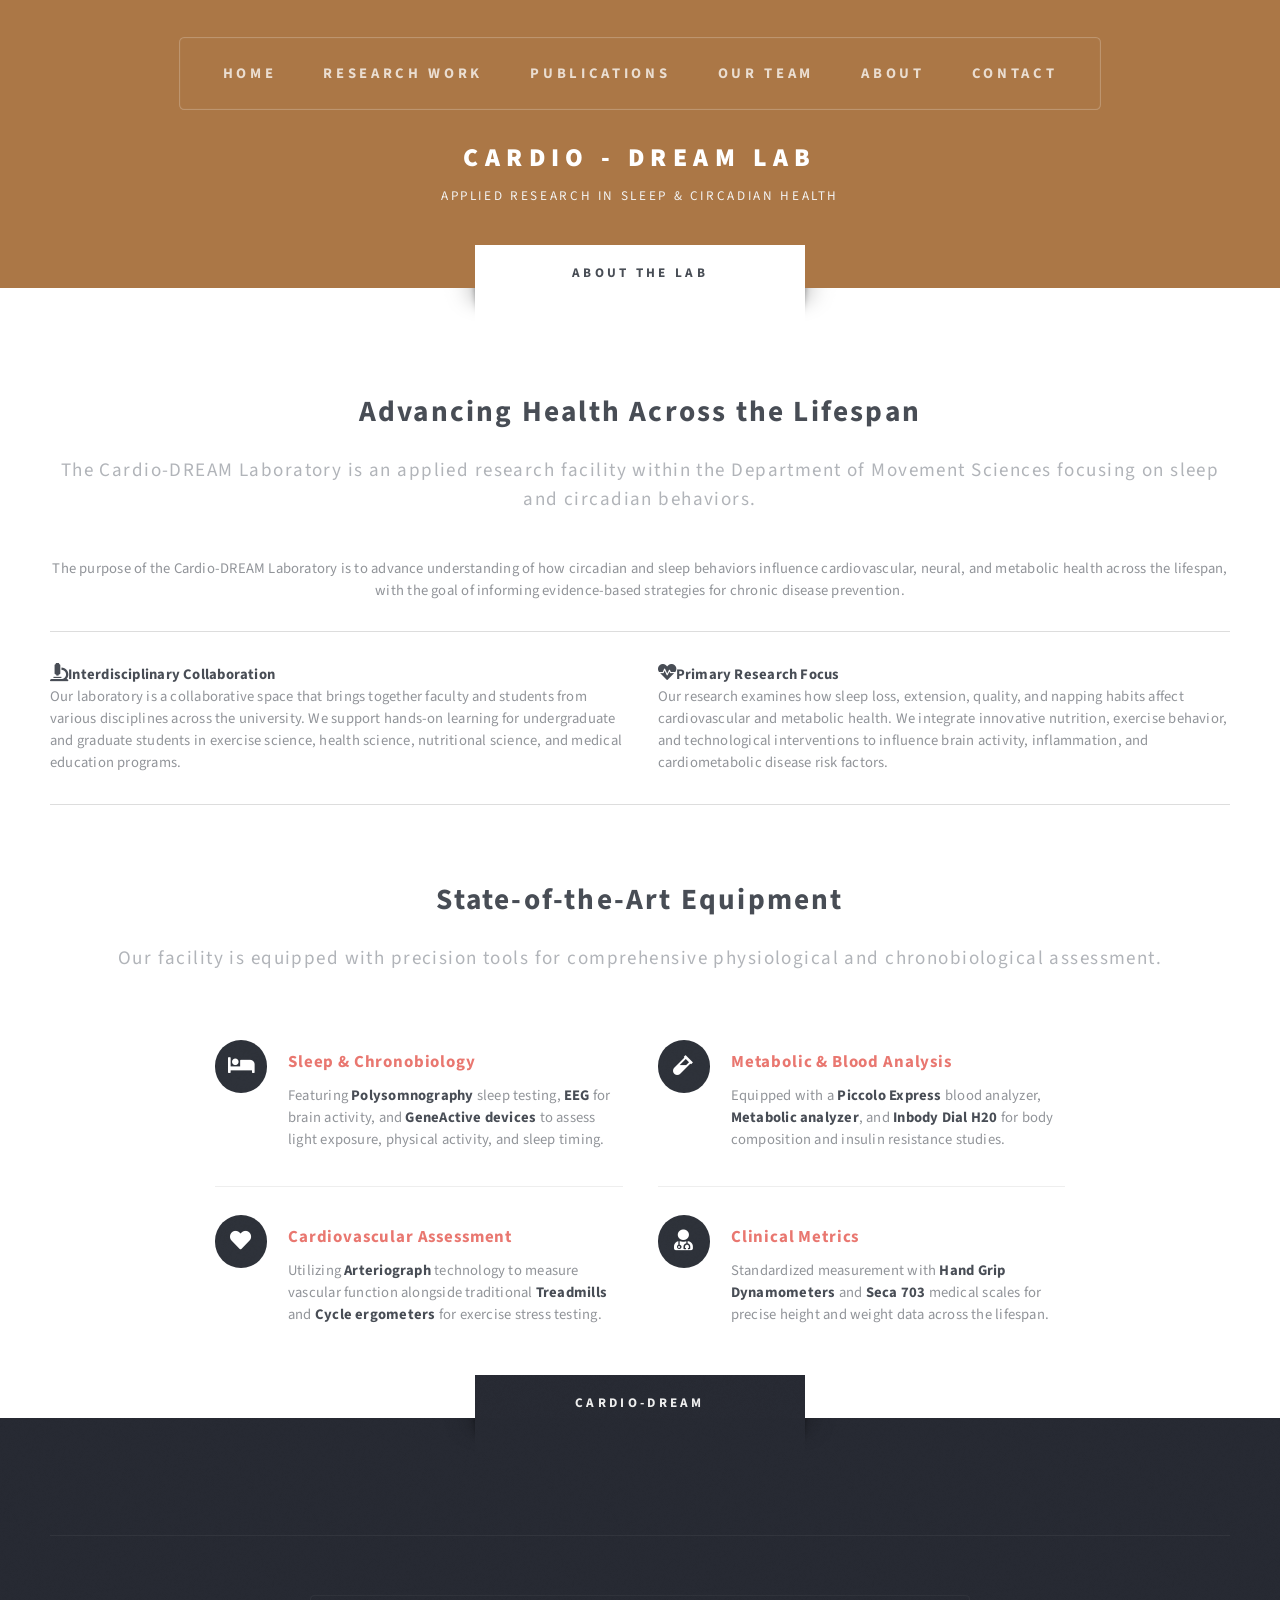
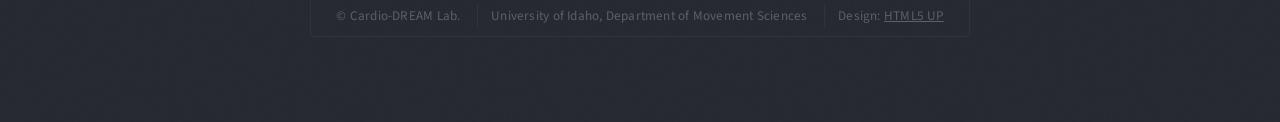
<file: about.html>
<!DOCTYPE HTML>
<html>
	<head>
		<title>Cardio - Dream Lab</title>
		<meta charset="utf-8" />
		<meta name="viewport" content="width=device-width, initial-scale=1, user-scalable=no" />
		<link rel="stylesheet" href="assets/css/main.css" />
	</head>
	<body class="about is-preload">
		<div id="page-wrapper">

			<!-- Header -->
	
				<section class="wrapper" style= "background: #ab7746;">
				    <!-- Logo/Title Section: Simplified for About Page -->
				    <div id="logo" style="padding-top: 5em;">
				        <h1><a href="index.html">Cardio - DREAM Lab</a></h1>
				        <p>Applied Research in Sleep & Circadian Health</p>
				    </div>



					<!-- Logo -->
					<!--	<div id="logo">
						<div class="row">
								<div class= "col-12 col-12-small">
								
									<img src="images/CardioDreamLogo.png" alt="" ;height="150px"; width="150px";  />
							</div>
						</div>
						

							<div class="col-8 col-12-medium">
								<h1> <a href="index.html">Cardio - Dream Lab</a></h1>
								<p>(Cardiovascular research in the Dynamics of Rest, Environment,
	Insomnia, Apnea, and Metabolism)</p>
							</div>
					
														
							
						</div> -->

					<!-- Nav -->

						<nav id="nav">
					
								

							<ul>
								<li ><a href="index.html">Home</a></li>
									<li><a href="#work">Research Work</a></li>
									<li><a href="#portfolio">Publications</a></li>
									<li><a href="team.html">Our Team</a></li>
							        <li class="current"><a href="about.html">About</a></li>
									<li><a href="contact.html">Contact</a></li>
											
							</ul>
							
						</nav>

				</section>

			<!-- Intro -->
			<!--	<section id="intro" class="wrapper style1">
					<div class="title">Intro</div>
					<div class="container">
						<p class="style1">So in case you were wondering what this is all about ...</p>
						<p class="style2">
							The Cardio-DREAM Laboratory is an applied research facility within the Department
of Movement Sciences that focuses on the impact of sleep and circadian behaviors on
cardiovascular and metabolic health across the lifespan.
						
					<!--	<ul class="actions">
							<li><a href="#" class="button style3 large">More</a></li>
						</ul> 
					</div>
				</section> -->

			<!-- Main -->
<!-- Main -->
<section id="main" class="wrapper style2">
    <div class="title">About the Lab</div>
    <div class="container">

        <!-- Intro Text -->
        <div class="row aln-center">
            <div class="col-12">
                <section class="section">
                    <header class="style1">
                        <h2>Advancing Health Across the Lifespan</h2>
                        <p>The Cardio-DREAM Laboratory is an applied research facility within the Department of Movement Sciences focusing on sleep and circadian behaviors.</p>
                    </header>
                    <p class="style3" style="text-align: center;">
                        The purpose of the Cardio-DREAM Laboratory is to advance understanding of how circadian and sleep behaviors influence cardiovascular, neural, and metabolic health across the lifespan, with the goal of informing evidence-based strategies for chronic disease prevention.
                    </p>
                </section>
            </div>
        </div>

        <hr />

        <!-- Research Details -->
        <div class="row aln-center">
            <div class="col-6 col-12-medium">
                <section>
                    <h3 class="icon solid fa-microscope">Interdisciplinary Collaboration</h3>
                    <p>Our laboratory is a collaborative space that brings together faculty and students from various disciplines across the university. We support hands-on learning for undergraduate and graduate students in exercise science, health science, nutritional science, and medical education programs.</p>
                </section>
            </div>
            <div class="col-6 col-12-medium">
                <section>
                    <h3 class="icon solid fa-heartbeat">Primary Research Focus</h3>
                    <p>Our research examines how sleep loss, extension, quality, and napping habits affect cardiovascular and metabolic health. We integrate innovative nutrition, exercise behavior, and technological interventions to influence brain activity, inflammation, and cardiometabolic disease risk factors.</p>
                </section>
            </div>
        </div>

        <hr />

        <!-- Features/Equipment List -->
        <section id="features">
            <header class="style1">
                <h2>State-of-the-Art Equipment</h2>
                <p>Our facility is equipped with precision tools for comprehensive physiological and chronobiological assessment.</p>
            </header>
            <div class="feature-list">
                <div class="row">
                    <div class="col-6 col-12-medium">
                        <section>
                            <h3 class="icon solid fa-bed">Sleep & Chronobiology</h3>
                            <p>Featuring <strong>Polysomnography</strong> sleep testing, <strong>EEG</strong> for brain activity, and <strong>GeneActive devices</strong> to assess light exposure, physical activity, and sleep timing.</p>
                        </section>
                    </div>
                    <div class="col-6 col-12-medium">
                        <section>
                            <h3 class="icon solid fa-vial">Metabolic & Blood Analysis</h3>
                            <p>Equipped with a <strong>Piccolo Express</strong> blood analyzer, <strong>Metabolic analyzer</strong>, and <strong>Inbody Dial H20</strong> for body composition and insulin resistance studies.</p>
                        </section>
                    </div>
                    <div class="col-6 col-12-medium">
                        <section>
                            <h3 class="icon solid fa-heart">Cardiovascular Assessment</h3>
                            <p>Utilizing <strong>Arteriograph</strong> technology to measure vascular function alongside traditional <strong>Treadmills</strong> and <strong>Cycle ergometers</strong> for exercise stress testing.</p>
                        </section>
                    </div>
                    <div class="col-6 col-12-medium">
                        <section>
                            <h3 class="icon solid fa-user-md">Clinical Metrics</h3>
                            <p>Standardized measurement with <strong>Hand Grip Dynamometers</strong> and <strong>Seca 703</strong> medical scales for precise height and weight data across the lifespan.</p>
                        </section>
                    </div>
                </div>
            </div>
        </section>

    </div>
</section>

<!-- Footer -->
				<section id="footer" class="wrapper">
					<div class="title">Cardio-DREAM</div>
					<div class="container">
						<div id="copyright">
							<ul>
								<li>&copy; Cardio-DREAM Lab.</li>
								<li>University of Idaho, Department of Movement Sciences</li>
								<li>Design: <a href="http://html5up.net">HTML5 UP</a></li>
							</ul>
						</div>
					</div>
				</section>

		</div>

		<!-- Scripts -->
			<script src="assets/js/jquery.min.js"></script>
			<script src="assets/js/jquery.dropotron.min.js"></script>
			<script src="assets/js/browser.min.js"></script>
			<script src="assets/js/breakpoints.min.js"></script>
			<script src="assets/js/util.js"></script>
			<script src="assets/js/main.js"></script>

	</body>
</html>
</file>
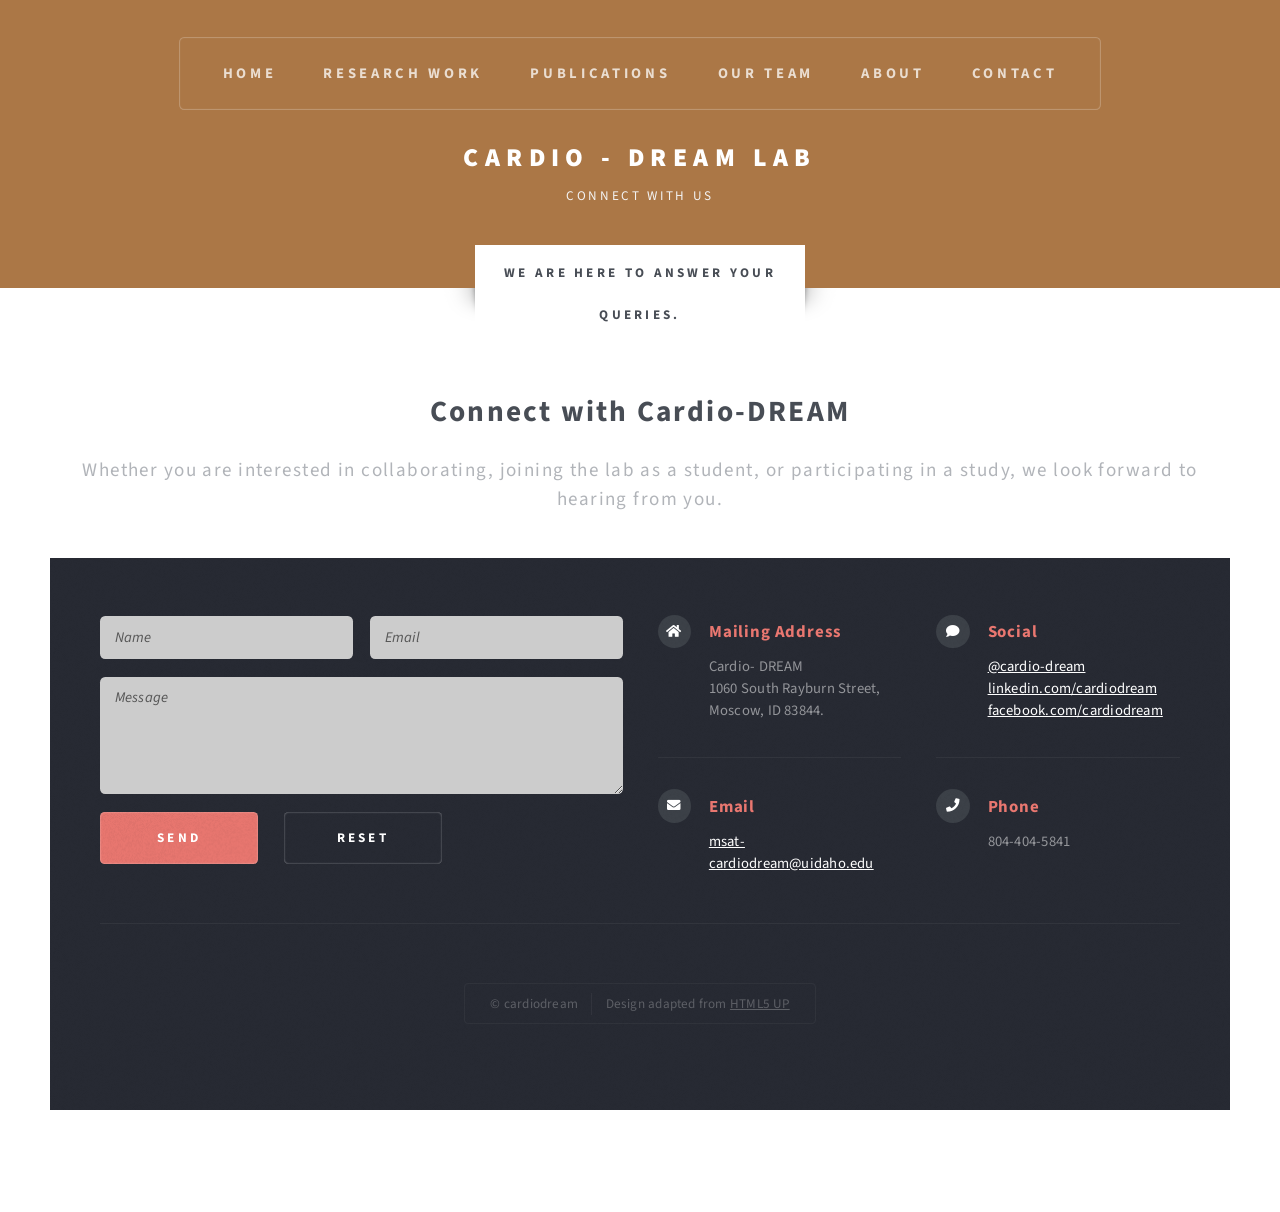
<file: contact.html>
<!DOCTYPE HTML>
<html>
	<head>
		<title>Cardio - Dream Lab</title>
		<meta charset="utf-8" />
		<meta name="viewport" content="width=device-width, initial-scale=1, user-scalable=no" />
		<link rel="stylesheet" href="assets/css/main.css" />
	</head>
	<body class="about is-preload">
		<div id="page-wrapper">

			<!-- Header -->
	
				<!-- Header -->
<section class="wrapper" style= "background: #ab7746;">
				    <!-- Logo/Title Section: Simplified for About Page -->
				    <div id="logo" style="padding-top: 5em;">
        <h1><a href="index.html">Cardio - DREAM Lab</a></h1>
        <p>Connect with us</p>
    </div>

    <!-- Nav -->
    <nav id="nav">
        <ul>
            <li><a href="index.html">Home</a></li>
            <li><a href="index.html#work">Research Work</a></li>
            <li><a href="index.html#portfolio">Publications</a></li>
            <li ><a href="team.html">Our Team</a></li>
            <li><a href="about.html">About</a></li>
            <li class="current"><a href="contact.html">Contact</a></li>
        </ul>
    </nav>
</section>

<!-- Main -->
<section id="main" class="wrapper style2">
    <div class="title">We are here to answer your queries.</div>
    <div class="container">

        <!-- Intro text for the team -->
       
           <header class="style1">
            <h2>Connect with Cardio-DREAM</h2>
            <p>Whether you are interested in collaborating, joining the lab as a student, or participating in a study, we look forward to hearing from you.</p>
        </header>
        

        <!-- Team Grid -->
    
			<!-- Footer -->
				<section id="footer" class="wrapper">
				
					<div class="container">
						
						<div class="row">
							<div class="col-6 col-12-medium">

								<!-- Contact Form -->
									<section>
										<form method="post" action="#">
											<div class="row gtr-50">
												<div class="col-6 col-12-small">
													<input type="text" name="name" id="contact-name" placeholder="Name" />
												</div>
												<div class="col-6 col-12-small">
													<input type="text" name="email" id="contact-email" placeholder="Email" />
												</div>
												<div class="col-12">
													<textarea name="message" id="contact-message" placeholder="Message" rows="4"></textarea>
												</div>
												<div class="col-12">
													<ul class="actions">
														<li><input type="submit" class="style1" value="Send" /></li>
														<li><input type="reset" class="style2" value="Reset" /></li>
													</ul>
												</div>
											</div>
										</form>
									</section>

							</div>
							<div class="col-6 col-12-medium">

								<!-- Contact -->
									<section class="feature-list small">
										<div class="row">
											<div class="col-6 col-12-small">
												<section>
													<h3 class="icon solid fa-home">Mailing Address</h3>
													<p>
														Cardio- DREAM<br />
														1060 South Rayburn Street, <br />
														Moscow, ID 83844.
													</p>
												</section>
											</div>
											<div class="col-6 col-12-small">
												<section>
													<h3 class="icon solid fa-comment">Social</h3>
													<p>
														<a href="#">@cardio-dream</a><br />
														<a href="#">linkedin.com/cardiodream</a><br />
														<a href="#">facebook.com/cardiodream</a>
													</p>
												</section>
											</div>
											<div class="col-6 col-12-small">
												<section>
													<h3 class="icon solid fa-envelope">Email</h3>
													<p>
														<a href="#">msat-cardiodream@uidaho.edu</a>
													</p>
												</section>
											</div>
											<div class="col-6 col-12-small">
												<section>
													<h3 class="icon solid fa-phone">Phone</h3>
													<p>
														804-404-5841
													</p>
												</section>
											</div>
										</div>
									</section>

							</div>
						</div>
						<div id="copyright">
							<ul>
								<li>&copy; cardiodream</li><li>Design adapted from <a href="http://html5up.net">HTML5 UP</a></li>
							</ul>
						</div>
					</div>
				</section>

		</div>

		<!-- Scripts -->
			<script src="assets/js/jquery.min.js"></script>
			<script src="assets/js/jquery.dropotron.min.js"></script>
			<script src="assets/js/browser.min.js"></script>
			<script src="assets/js/breakpoints.min.js"></script>
			<script src="assets/js/util.js"></script>
			<script src="assets/js/main.js"></script>

	</body>
</html>
</file>
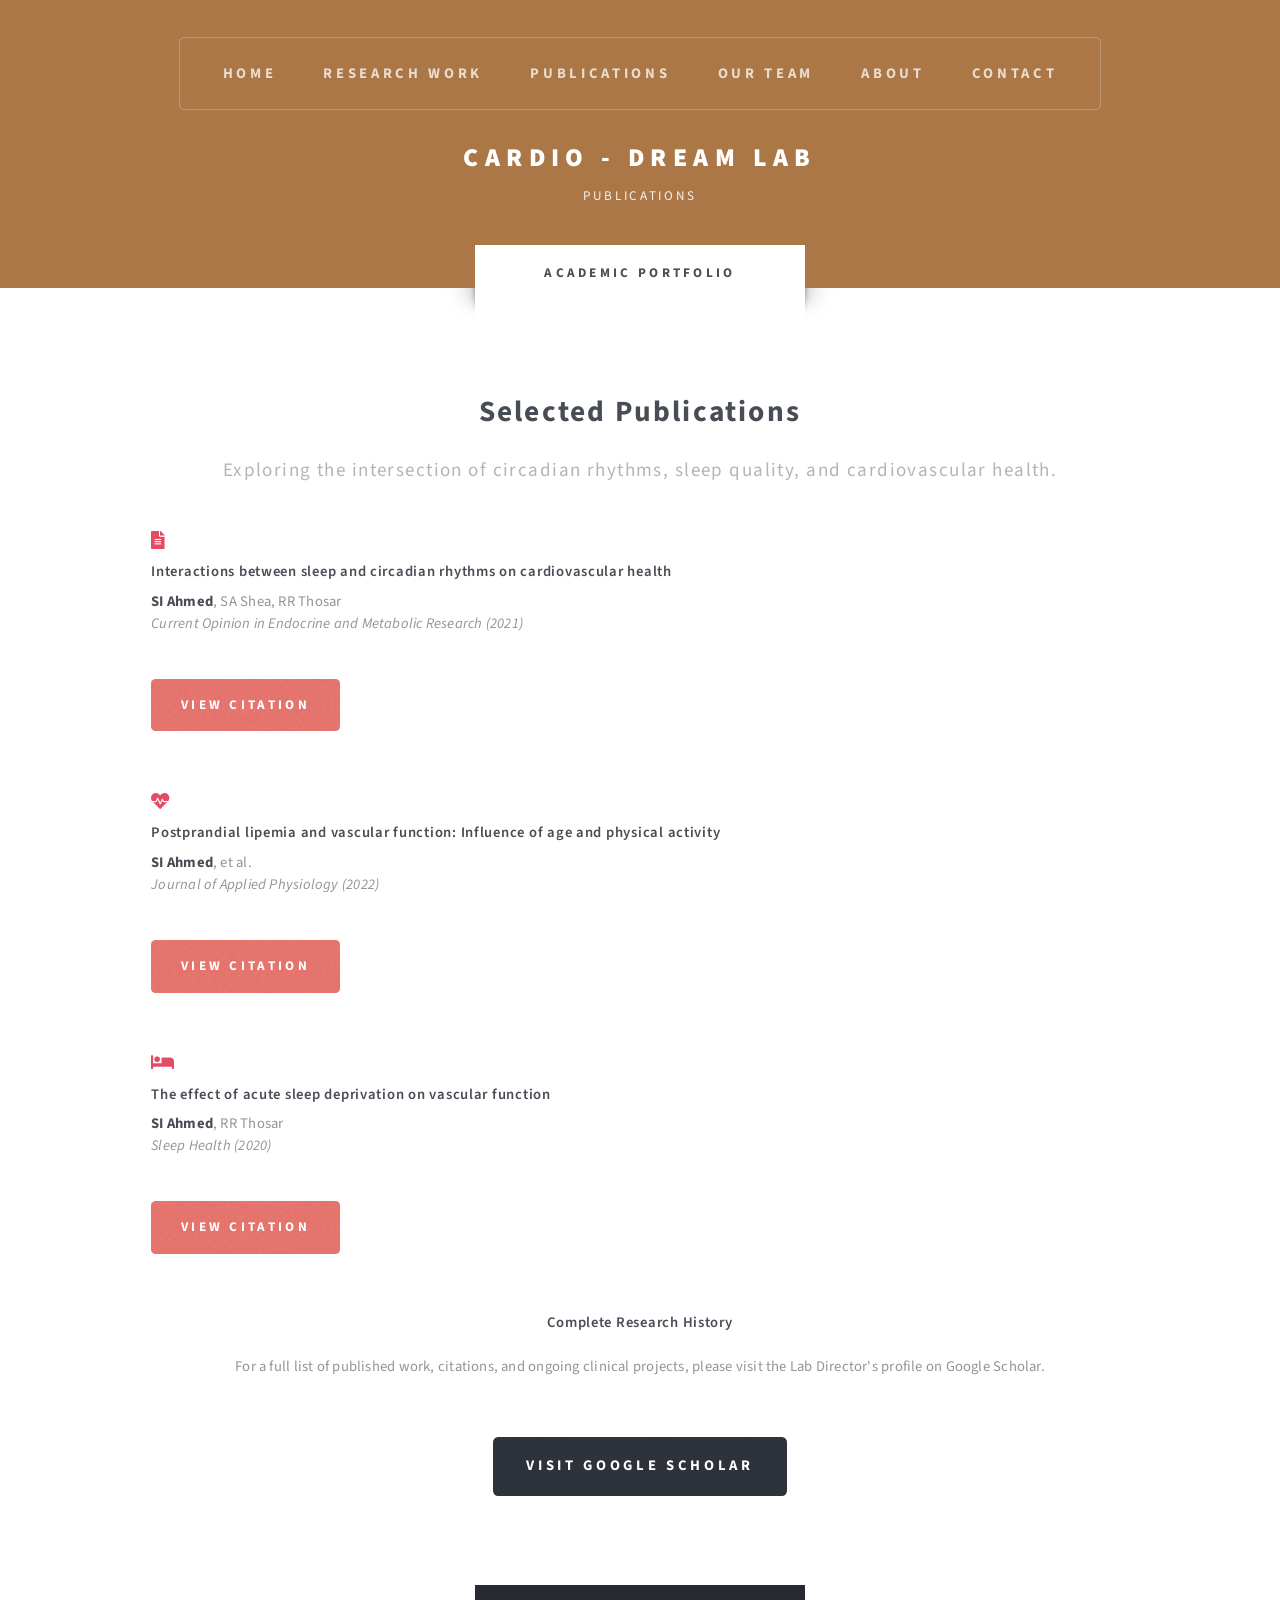
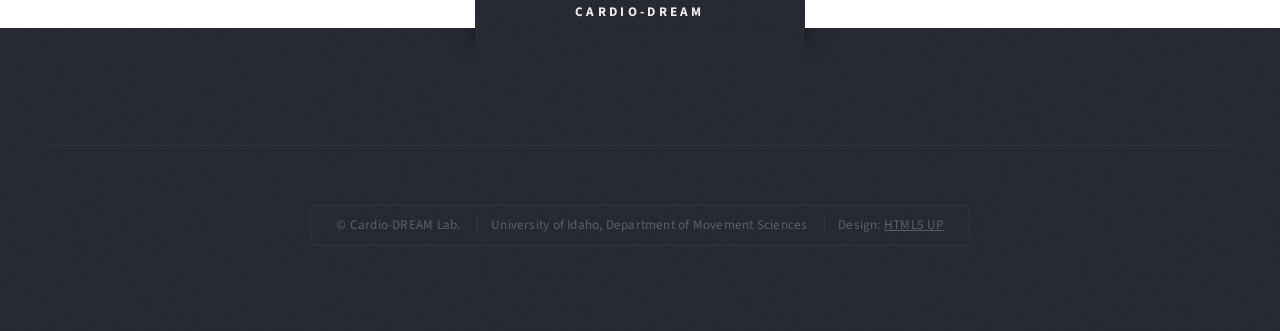
<file: publication.html>
<!DOCTYPE HTML>
<html>
	<head>
		<title>Cardio - Dream Lab</title>
		<meta charset="utf-8" />
		<meta name="viewport" content="width=device-width, initial-scale=1, user-scalable=no" />
		<link rel="stylesheet" href="assets/css/main.css" />
	</head>
	<body class="about is-preload">
		<div id="page-wrapper">

			<!-- Header -->
	
				<!-- Header -->
<section class="wrapper" style= "background: #ab7746;">
				    <!-- Logo/Title Section: Simplified for About Page -->
				    <div id="logo" style="padding-top: 5em;">
        <h1><a href="index.html">Cardio - DREAM Lab</a></h1>
        <p>Publications</p>
    </div>

					<!-- Nav -->
						<nav id="nav">
							<ul>
								<li><a href="index.html">Home</a></li>
								<li><a href="research.html">Research Work</a></li>
								<li class="current"><a href="publications.html">Publications</a></li>
								<li><a href="team.html">Our Team</a></li>
								<li><a href="about.html">About</a></li>
								<li><a href="contact.html">Contact</a></li>
							</ul>
						</nav>

				</section>

			<!-- Main -->
				<section id="main" class="wrapper style2">
					<div class="title">Academic Portfolio</div>
					<div class="container">

						<!-- Intro Section -->
						<header class="style1">
							<h2>Selected Publications</h2>
							<p>Exploring the intersection of circadian rhythms, sleep quality, and cardiovascular health.</p>
						</header>

						<!-- Publication List -->
						<div class="row aln-center">
							<div class="col-10 col-12-medium">

								<!-- Publication 1 -->
								<article class="box post pub-box">
									<h3 class="icon solid fa-file-alt icon-medium" style="color: #e44c65;"></h3>
									<h3>Interactions between sleep and circadian rhythms on cardiovascular health</h3>
									<p><strong>SI Ahmed</strong>, SA Shea, RR Thosar<br />
									<em>Current Opinion in Endocrine and Metabolic Research (2021)</em></p>
									<ul class="actions">
										<li><a href="https://scholar.google.com/citations?view_op=view_citation&hl=en&user=3oGCwCoAAAAJ&citation_for_view=3oGCwCoAAAAJ:9yKSN-GCB0IC" target="_blank" class="button style1 small">View Citation</a></li>
									</ul>
								</article>

								<!-- Publication 2 -->
								<article class="box post pub-box">
									<h3 class="icon solid fa-heartbeat icon-medium" style="color: #e44c65;"></h3>
									<h3>Postprandial lipemia and vascular function: Influence of age and physical activity</h3>
									<p><strong>SI Ahmed</strong>, et al.<br />
									<em>Journal of Applied Physiology (2022)</em></p>
									<ul class="actions">
										<li><a href="https://scholar.google.com/citations?view_op=view_citation&hl=en&user=3oGCwCoAAAAJ&citation_for_view=3oGCwCoAAAAJ:u-x6o8ySG0sC" target="_blank" class="button style1 small">View Citation</a></li>
									</ul>
								</article>

								<!-- Publication 3 -->
								<article class="box post pub-box">
									<h3 class="icon solid fa-bed icon-medium" style="color: #e44c65;"></h3>
									<h3>The effect of acute sleep deprivation on vascular function</h3>
									<p><strong>SI Ahmed</strong>, RR Thosar<br />
									<em>Sleep Health (2020)</em></p>
									<ul class="actions">
										<li><a href="https://scholar.google.com/citations?user=3oGCwCoAAAAJ&hl=en" target="_blank" class="button style1 small">View Citation</a></li>
									</ul>
								</article>

								<!-- Call to Action / Scholar Link -->
								<section class="box style3" style="text-align: center; margin-top: 2em; border-radius: 10px;">
									<header>
										<h3>Complete Research History</h3>
									</header>
									<p>For a full list of published work, citations, and ongoing clinical projects, please visit the Lab Director's profile on Google Scholar.</p>
									<ul class="actions special">
										<li><a href="https://scholar.google.com/citations?user=3oGCwCoAAAAJ&hl=en" target="_blank" class="button style3 large">Visit Google Scholar</a></li>
									</ul>
								</section>

							</div>
						</div>
					</div>
				</section>

			<!-- Footer -->
				<section id="footer" class="wrapper">
					<div class="title">Cardio-DREAM</div>
					<div class="container">
						<div id="copyright">
							<ul>
								<li>&copy; Cardio-DREAM Lab.</li>
								<li>University of Idaho, Department of Movement Sciences</li>
								<li>Design: <a href="http://html5up.net">HTML5 UP</a></li>
							</ul>
						</div>
					</div>
				</section>

		</div>

		<!-- Scripts -->
			<script src="assets/js/jquery.min.js"></script>
			<script src="assets/js/jquery.dropotron.min.js"></script>
			<script src="assets/js/browser.min.js"></script>
			<script src="assets/js/breakpoints.min.js"></script>
			<script src="assets/js/util.js"></script>
			<script src="assets/js/main.js"></script>

	</body>
</html>
</file>
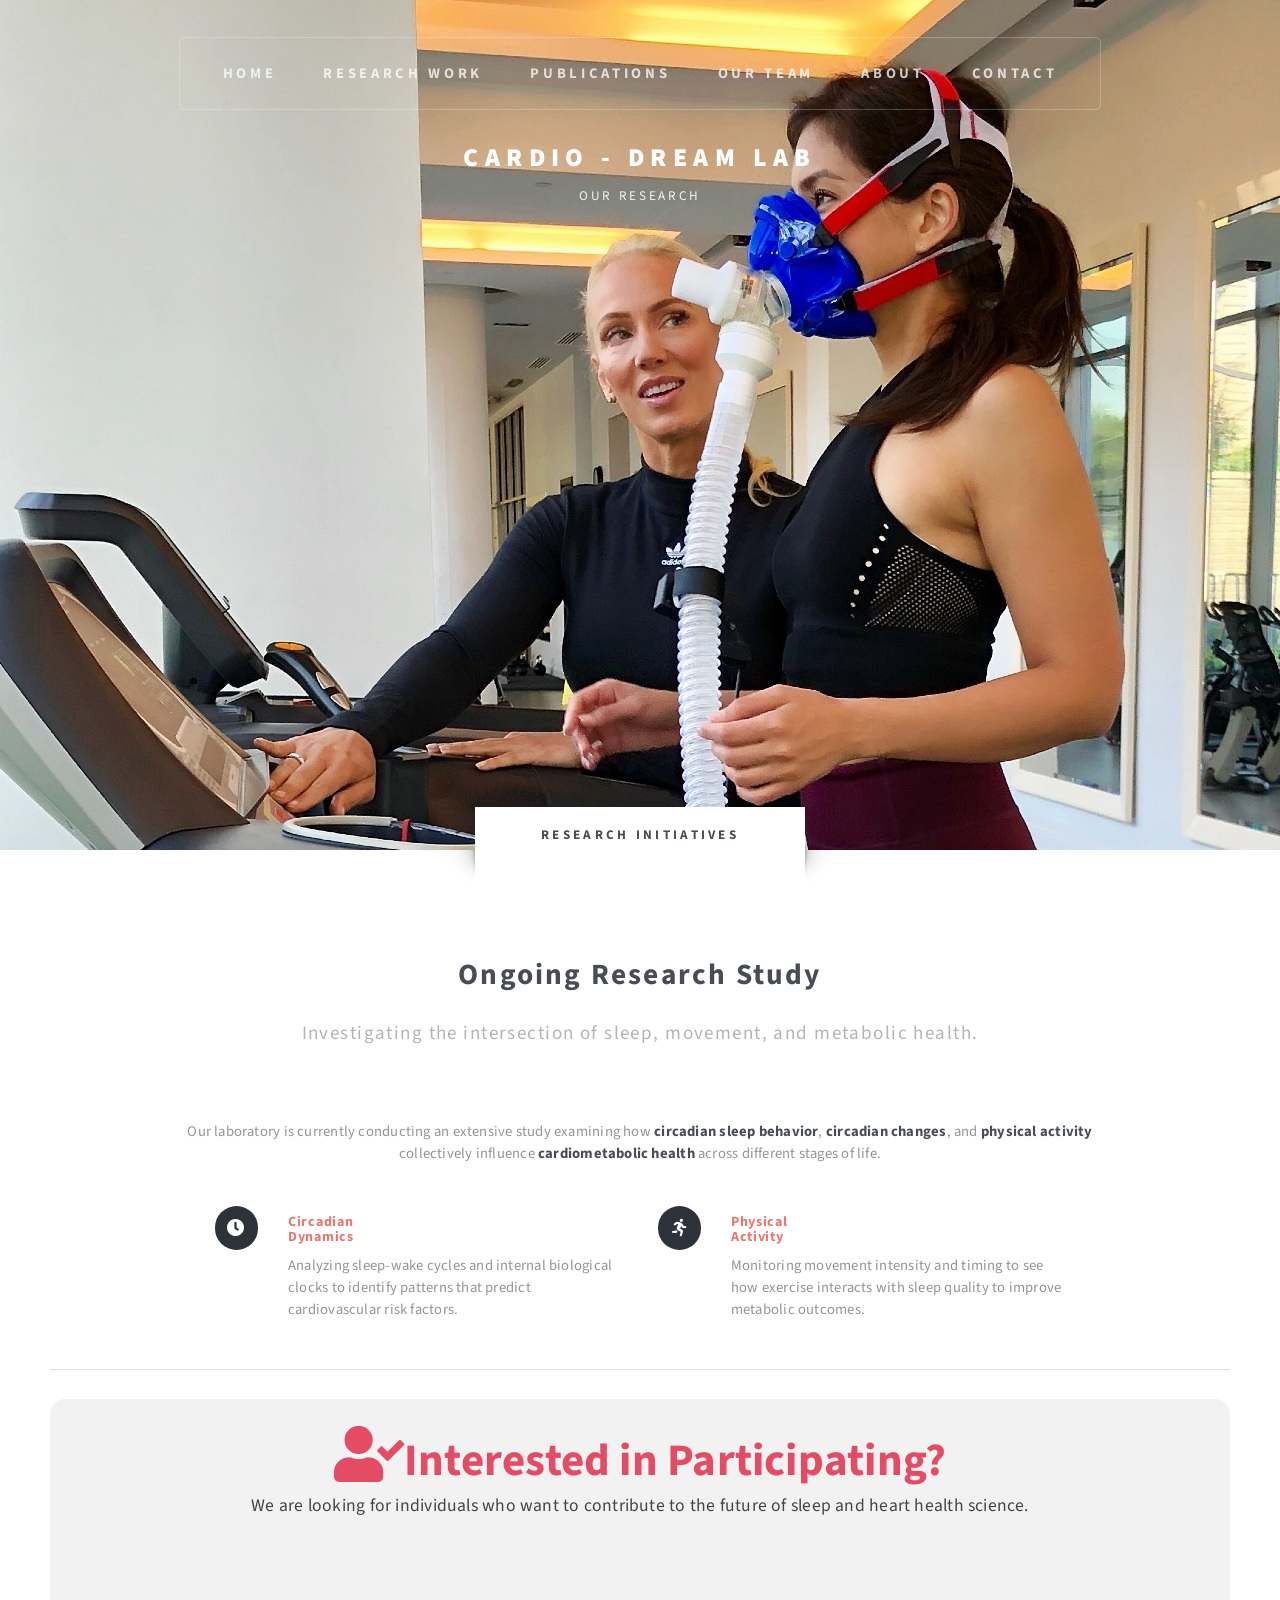
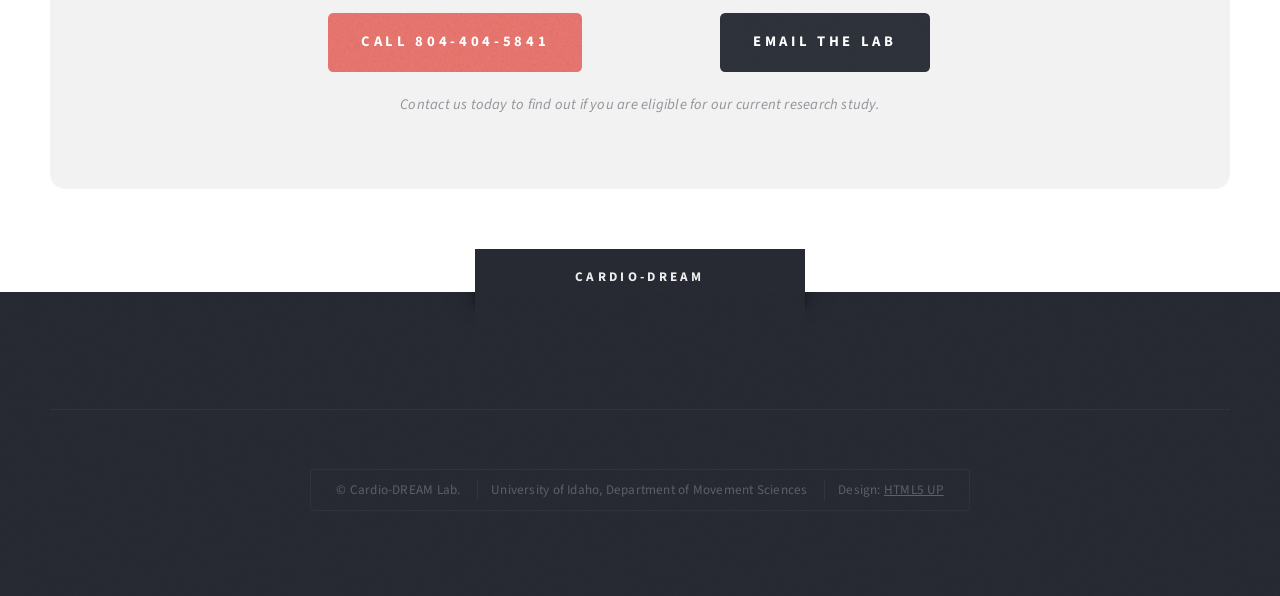
<file: research.html>
<!DOCTYPE HTML>
<html>
	<head>
		<title>Cardio - Dream Lab</title>
		<meta charset="utf-8" />
		<meta name="viewport" content="width=device-width, initial-scale=1, user-scalable=no" />
		<link rel="stylesheet" href="assets/css/main.css" />
	</head>
	<body class="about is-preload">
		<div id="page-wrapper">

			<!-- Header -->
	
				<!-- Header -->
<section class="wrapper" style="background-image: url('images/07.jpg'); height: 850px;">
				    <!-- Logo/Title Section: Simplified for About Page -->
				    <div id="logo" style="padding-top: 5em;">
        <h1><a href="index.html">Cardio - DREAM Lab</a></h1>
        <p>Our Research</p>
    </div>


    <!-- Nav -->
    <nav id="nav">
        <ul>
            <li><a href="index.html">Home</a></li>
            <li class="current"><a href="research.html">Research Work</a></li>
            <li><a href="publication.html">Publications</a></li>
            <li><a href="team.html">Our Team</a></li>
            <li><a href="about.html">About</a></li>
            <li><a href="contact.html">Contact</a></li>
        </ul>
    </nav>
</section>

<!-- Main -->
<section id="main" class="wrapper style2">
    <div class="title">Research Initiatives</div>
    <div class="container">

        <!-- Ongoing Study Section -->
        <section id="features">
            <header class="style1">
                <h2>Ongoing Research Study</h2>
                <p>Investigating the intersection of sleep, movement, and metabolic health.</p>
            </header>
            
            <div class="row aln-center">
                <div class="col-10 col-12-medium">
                    <p class="style3" style="text-align: center; margin-bottom: 3em;">
                        Our laboratory is currently conducting an extensive study examining how <strong>circadian sleep behavior</strong>, <strong>circadian changes</strong>, and <strong>physical activity</strong> collectively influence <strong>cardiometabolic health</strong> across different stages of life.
                    </p>
                </div>
            </div>

            <!-- Noticeable Icons/Logos Section -->
            <div class="feature-list">
                <div class="row">
                    <div class="col-6 col-12-medium">
                        <section>
                            <!-- Custom inline style to hit your 35-45px requirement -->
                            <h3 class="icon solid fa-clock" style="font-size: 14px; width: 30px; height: 30px; line-height: 15px;">Circadian Dynamics</h3>
                            <p>Analyzing sleep-wake cycles and internal biological clocks to identify patterns that predict cardiovascular risk factors.</p>
                        </section>
                    </div>
                    <div class="col-6 col-12-medium">
                        <section>
                            <h3 class="icon solid fa-running" style="font-size: 14px; width: 30px; height: 30px; line-height: 15px;">Physical Activity</h3>
                            <p>Monitoring movement intensity and timing to see how exercise interacts with sleep quality to improve metabolic outcomes.</p>
                        </section>
                    </div>
                </div>
            </div>
        </section>

        <hr />

        <!-- Participation CTA Section -->
        <section id="highlights" class="wrapper style3" style="border-radius: 15px; background: rgba(0,0,0,0.05); padding: 3em;">
            <div class="row aln-center">
                <div class="col-12" style="text-align: center;">
                    <h3 class="icon solid fa-user-check" style="font-size: 45px; display: block; margin-bottom: 0.5em; color: #e44c65;">Interested in Participating?</h3>
                    <p style="font-size: 1.2em; color: #444;">We are looking for individuals who want to contribute to the future of sleep and heart health science.</p>
                    
                    <div class="row aln-center gtr-50" style="margin-top: 2em;">
                        <div class="col-4 col-12-small">
                            <ul class="actions stacked">
                                <li><a href="tel:8044045841" class="button style1 large">Call 804-404-5841</a></li>
                            </ul>
                        </div>
                        <div class="col-4 col-12-small">
                            <ul class="actions stacked">
                                <li><a href="mailto:msat-cardiodream@uidaho.edu" class="button style3 large">Email the Lab</a></li>
                            </ul>
                        </div>
                    </div>
                    <p style="margin-top: 1.5em; font-style: italic;">Contact us today to find out if you are eligible for our current research study.</p>
                </div>
            </div>
        </section>

    </div>
</section>
			<!-- Footer -->
				<section id="footer" class="wrapper">
					<div class="title">Cardio-DREAM</div>
					<div class="container">
						<div id="copyright">
							<ul>
								<li>&copy; Cardio-DREAM Lab.</li>
								<li>University of Idaho, Department of Movement Sciences</li>
								<li>Design: <a href="http://html5up.net">HTML5 UP</a></li>
							</ul>
						</div>
					</div>
				</section>

		</div>

		<!-- Scripts -->
			<script src="assets/js/jquery.min.js"></script>
			<script src="assets/js/jquery.dropotron.min.js"></script>
			<script src="assets/js/browser.min.js"></script>
			<script src="assets/js/breakpoints.min.js"></script>
			<script src="assets/js/util.js"></script>
			<script src="assets/js/main.js"></script>

	</body>
</html>
</file>
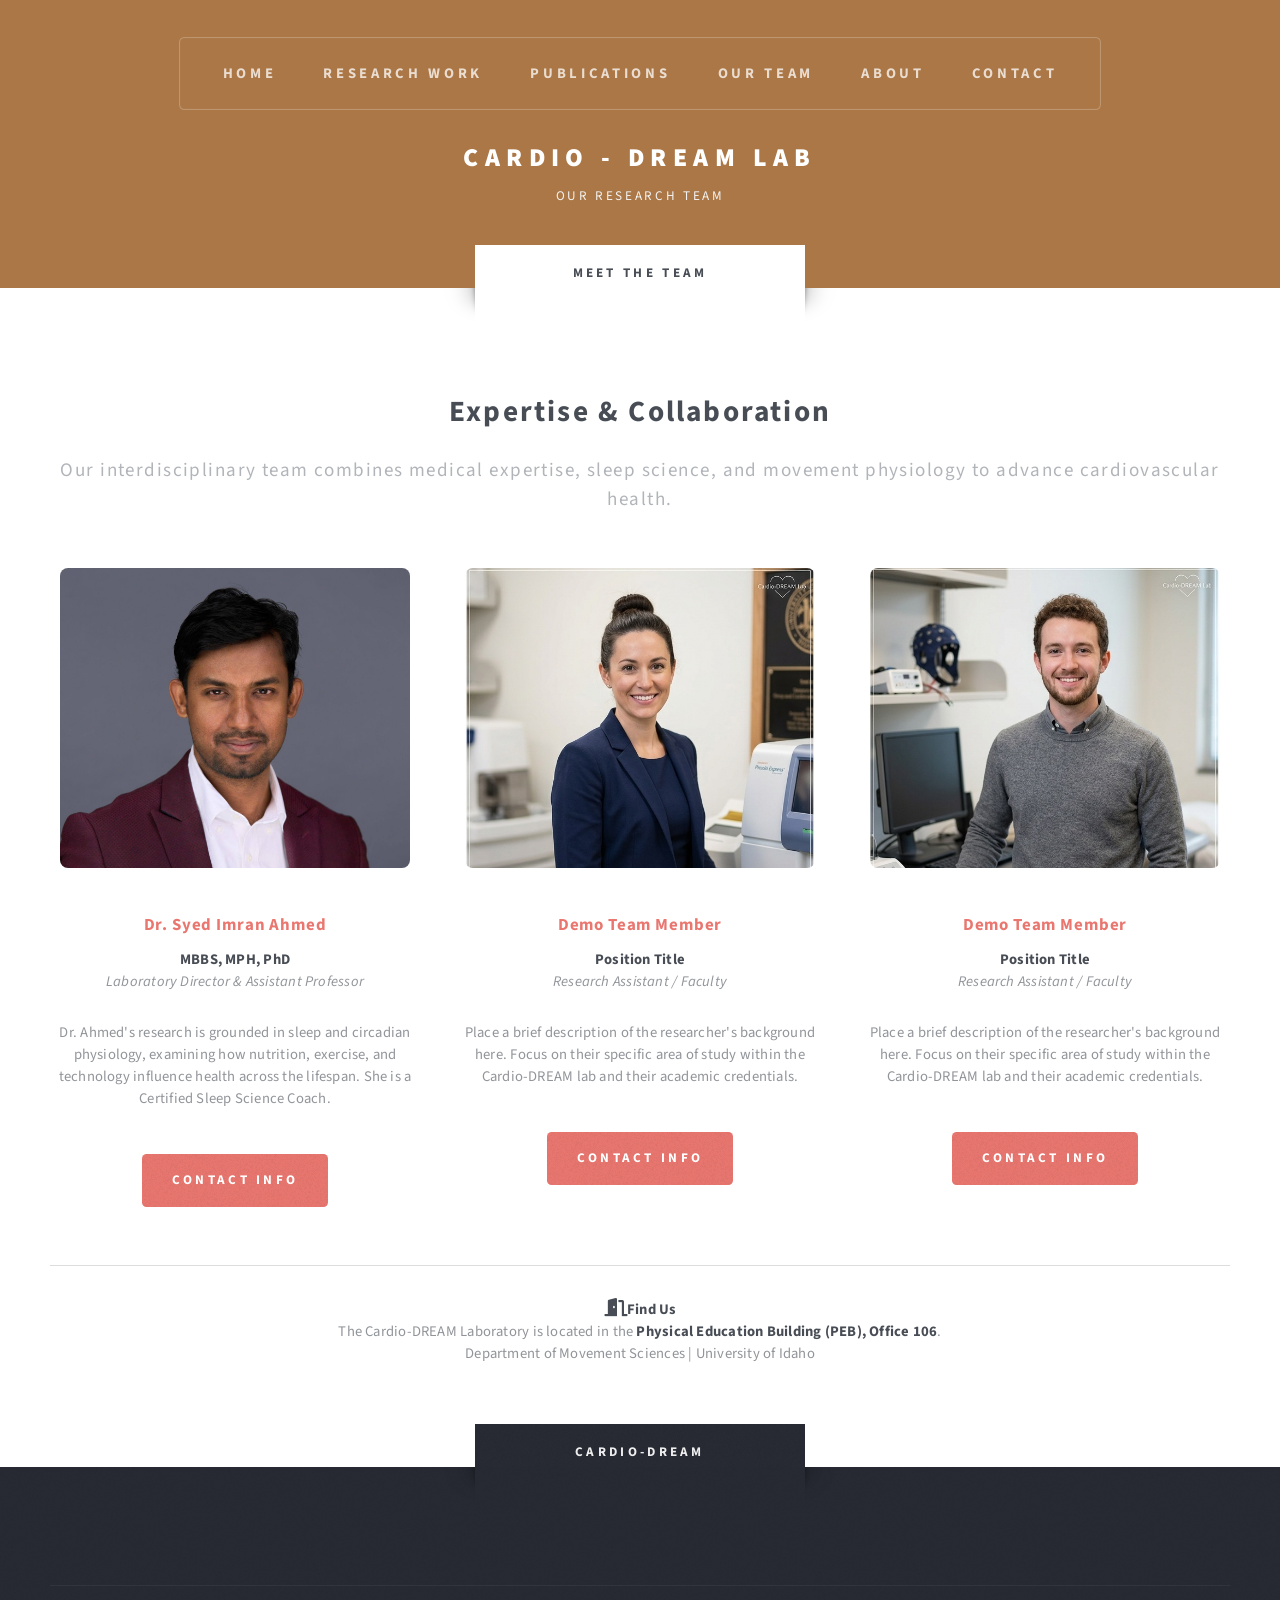
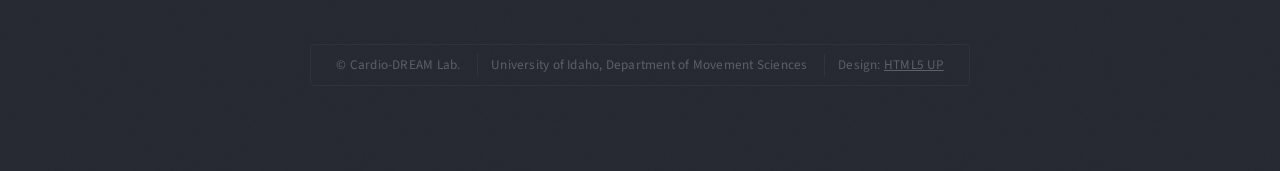
<file: team.html>
<!DOCTYPE HTML>
<html>
	<head>
		<title>Cardio - Dream Lab</title>
		<meta charset="utf-8" />
		<meta name="viewport" content="width=device-width, initial-scale=1, user-scalable=no" />
		<link rel="stylesheet" href="assets/css/main.css" />
	</head>
	<body class="about is-preload">
		<div id="page-wrapper">

			<!-- Header -->
	
				<!-- Header -->
<section class="wrapper" style= "background: #ab7746;">
				    <!-- Logo/Title Section: Simplified for About Page -->
				    <div id="logo" style="padding-top: 5em;">
        <h1><a href="index.html">Cardio - DREAM Lab</a></h1>
        <p>Our Research Team</p>
    </div>

    <!-- Nav -->
    <nav id="nav">
        <ul>
            <li><a href="index.html">Home</a></li>
            <li><a href="research.html">Research Work</a></li>
            <li><a href="publication.html">Publications</a></li>
            <li class="current"><a href="team.html">Our Team</a></li>
            <li><a href="about.html">About</a></li>
            <li><a href="contact.html">Contact</a></li>
        </ul>
    </nav>
</section>

<!-- Main -->
<section id="main" class="wrapper style2">
    <div class="title">Meet the Team</div>
    <div class="container">

        <!-- Intro text for the team -->
        <header class="style1">
            <h2>Expertise & Collaboration</h2>
            <p>Our interdisciplinary team combines medical expertise, sleep science, and movement physiology to advance cardiovascular health.</p>
        </header>

        <!-- Team Grid -->
        <section id="highlights" class="wrapper style3" style="box-shadow: none; background: transparent; padding: 0;">
            <div class="row aln-center">
                
                <!-- Lab Director -->
                <div class="col-4 col-12-medium">
                    <section class="highlight">
                        <a href="#" class="image featured"><img src="images/imran.jpg" class="team-photo" alt="Dr. Syed Imran Ahmed" /></a>
                        <h3>Dr. Syed Imran Ahmed</h3>
                        <p><strong>MBBS, MPH, PhD</strong><br />
                        <em>Laboratory Director & Assistant Professor</em></p>
                        <p>Dr. Ahmed's research is grounded in sleep and circadian physiology, examining how nutrition, exercise, and technology influence health across the lifespan. She is a Certified Sleep Science Coach.</p>
                        <ul class="actions">
                            <li><a href="mailto:imran@uidaho.edu" class="button style1">Contact Info</a></li>
                        </ul>
                    </section>
                </div>

                <!-- Demo Member 1 -->
                <div class="col-4 col-12-medium">
                    <section class="highlight">
                        <a href="#" class="image featured"><img src="images/Labmate2.jpg" class="team-photo" alt="Team Member" /></a>
                        <h3>Demo Team Member</h3>
                        <p><strong>Position Title</strong><br />
                        <em>Research Assistant / Faculty</em></p>
                        <p>Place a brief description of the researcher's background here. Focus on their specific area of study within the Cardio-DREAM lab and their academic credentials.</p>
                        <ul class="actions">
                            <li><a href="#" class="button style1">Contact Info</a></li>
                        </ul>
                    </section>
                </div>

                <!-- Demo Member 2 -->
                <div class="col-4 col-12-medium">
                                        <section class="highlight">
                        <a href="#" class="image featured"><img src="images/Labmate1.jpg" class="team-photo" alt="Team Member" /></a>
                        <h3>Demo Team Member</h3>
                        <p><strong>Position Title</strong><br />
                        <em>Research Assistant / Faculty</em></p>
                        <p>Place a brief description of the researcher's background here. Focus on their specific area of study within the Cardio-DREAM lab and their academic credentials.</p>
                        <ul class="actions">
                            <li><a href="#" class="button style1">Contact Info</a></li>
                        </ul>
                    </section>
                </div>
                

            </div>
        </section>

        <hr />

        <!-- Office Information -->
        <div class="row aln-center">
            <div class="col-12">
                <section style="text-align: center;">
                    <h3 class="icon solid fa-door-open">Find Us</h3>
                    <p>The Cardio-DREAM Laboratory is located in the <strong>Physical Education Building (PEB), Office 106</strong>.<br />
                    Department of Movement Sciences | University of Idaho</p>
                </section>
            </div>
        </div>

    </div>
</section>
<!-- Footer -->
				<section id="footer" class="wrapper">
					<div class="title">Cardio-DREAM</div>
					<div class="container">
						<div id="copyright">
							<ul>
								<li>&copy; Cardio-DREAM Lab.</li>
								<li>University of Idaho, Department of Movement Sciences</li>
								<li>Design: <a href="http://html5up.net">HTML5 UP</a></li>
							</ul>
						</div>
					</div>
				</section>

		</div>

		<!-- Scripts -->
			<script src="assets/js/jquery.min.js"></script>
			<script src="assets/js/jquery.dropotron.min.js"></script>
			<script src="assets/js/browser.min.js"></script>
			<script src="assets/js/breakpoints.min.js"></script>
			<script src="assets/js/util.js"></script>
			<script src="assets/js/main.js"></script>

	</body>
</html>
</file>
<file: assets/css/main.css>
@import url("fontawesome-all.min.css");
@import url("https://fonts.googleapis.com/css?family=Source+Sans+Pro:400,400italic,700,900");

/*
	Escape Velocity by HTML5 UP
	html5up.net | @ajlkn
	Free for personal and commercial use under the CCA 3.0 license (html5up.net/license)
*/

html, body, div, span, applet, object,
iframe, h1, h2, h3, h4, h5, h6, p, blockquote,
pre, a, abbr, acronym, address, big, cite,
code, del, dfn, em, img, ins, kbd, q, s, samp,
small, strike, strong, sub, sup, tt, var, b,
u, i, center, dl, dt, dd, ol, ul, li, fieldset,
form, label, legend, table, caption, tbody,
tfoot, thead, tr, th, td, article, aside,
canvas, details, embed, figure, figcaption,
footer, header, hgroup, menu, nav, output, ruby,
section, summary, time, mark, audio, video {
	margin: 0;
	padding: 0;
	border: 0;
	font-size: 100%;
	font: inherit;
	vertical-align: baseline;}

article, aside, details, figcaption, figure,
footer, header, hgroup, menu, nav, section {
	display: block;}

body {
	line-height: 1;
}

ol, ul {
	list-style: none;
}

blockquote, q {
	quotes: none;
}

	blockquote:before, blockquote:after, q:before, q:after {
		content: '';
		content: none;
	}

table {
	border-collapse: collapse;
	border-spacing: 0;
}

body {
	-webkit-text-size-adjust: none;
}

mark {
	background-color: transparent;
	color: inherit;
}

input::-moz-focus-inner {
	border: 0;
	padding: 0;
}

input, select, textarea {
	-moz-appearance: none;
	-webkit-appearance: none;
	-ms-appearance: none;
	appearance: none;
}

/* Basic */

	@-ms-viewport {
		width: device-width;
	}

	html {
		box-sizing: border-box;
	}

	*, *:before, *:after {
		box-sizing: inherit;
	}

	body.is-preload *, body.is-preload *:before, body.is-preload *:after {
		-moz-animation: none !important;
		-webkit-animation: none !important;
		-ms-animation: none !important;
		animation: none !important;
		-moz-transition: none !important;
		-webkit-transition: none !important;
		-ms-transition: none !important;
		transition: none !important;
	}

	body, input, textarea, select {
		font-family: 'Source Sans Pro', sans-serif;
		font-weight: 400;
		color: #919499;
		font-size: 14pt;
		line-height: 1.75em;
		letter-spacing: 0.025em;
	}

	h1, h2, h3, h4, h5, h6 {
		font-weight: 700;
		color: #484d55;
	}

		h1 a, h2 a, h3 a, h4 a, h5 a, h6 a {
			color: inherit;
			text-decoration: none;
		}

	a {
		-moz-transition: color .25s ease-in-out;
		-webkit-transition: color .25s ease-in-out;
		-ms-transition: color .25s ease-in-out;
		transition: color .25s ease-in-out;
		text-decoration: underline;
		color: #717479;
	}

		a:hover {
			text-decoration: none;
		}

	strong, b {
		font-weight: 700;
		color: #484d55;
	}

	blockquote {
		border-left: solid 0.5em #ddd;
		padding: 1em 0 1em 2em;
		font-style: italic;
	}

	em, i {
		font-style: italic;
	}

	hr {
		border: 0;
		border-top: solid 1px #ddd;
		margin: 2em 0 2em 0;
	}

	sub {
		position: relative;
		top: 0.5em;
		font-size: 0.8em;
	}

	sup {
		position: relative;
		top: -0.5em;
		font-size: 0.8em;
	}

	.nobr {
		white-space: nowrap;
	}

	br.clear {
		clear: both;
	}

	p, ul, ol, dl, table, blockquote, form {
		margin-bottom: 2em;
	}

/* Container */

	.container {
		margin: 0 auto;
		max-width: 100%;
		width: 68em;
	}

		@media screen and (max-width: 1680px) {

			.container {
				width: 70em;
			}

		}

		@media screen and (max-width: 1280px) {

			.container {
				width: calc(100% - 100px);
			}

		}

		@media screen and (max-width: 980px) {

			.container {
				width: calc(100% - 100px);
			}

		}

		@media screen and (max-width: 736px) {

			.container {
				width: calc(100% - 40px);
			}

		}

/* Row */

	.row {
		display: flex;
		flex-wrap: wrap;
		box-sizing: border-box;
		align-items: stretch;
	}

		.row > * {
			box-sizing: border-box;
		}

		.row.gtr-uniform > * > :last-child {
			margin-bottom: 0;
		}

		.row.aln-left {
			justify-content: flex-start;
		}

		.row.aln-center {
			justify-content: center;
		}

		.row.aln-right {
			justify-content: flex-end;
		}

		.row.aln-top {
			align-items: flex-start;
		}

		.row.aln-middle {
			align-items: center;
		}

		.row.aln-bottom {
			align-items: flex-end;
		}

		.row > .imp {
			order: -1;
		}

		.row > .col-1 {
			width: 8.33333%;
		}

		.row > .off-1 {
			margin-left: 8.33333%;
		}

		.row > .col-2 {
			width: 16.66667%;
		}

		.row > .off-2 {
			margin-left: 16.66667%;
		}

		.row > .col-3 {
			width: 25%;
		}

		.row > .off-3 {
			margin-left: 25%;
		}

		.row > .col-4 {
			width: 33.33333%;
		}

		.row > .off-4 {
			margin-left: 33.33333%;
		}

		.row > .col-5 {
			width: 41.66667%;
		}

		.row > .off-5 {
			margin-left: 41.66667%;
		}

		.row > .col-6 {
			width: 50%;
		}

		.row > .off-6 {
			margin-left: 50%;
		}

		.row > .col-7 {
			width: 58.33333%;
		}

		.row > .off-7 {
			margin-left: 58.33333%;
		}

		.row > .col-8 {
			width: 66.66667%;
		}

		.row > .off-8 {
			margin-left: 66.66667%;
		}

		.row > .col-9 {
			width: 75%;
		}

		.row > .off-9 {
			margin-left: 75%;
		}

		.row > .col-10 {
			width: 83.33333%;
		}

		.row > .off-10 {
			margin-left: 83.33333%;
		}

		.row > .col-11 {
			width: 91.66667%;
		}

		.row > .off-11 {
			margin-left: 91.66667%;
		}

		.row > .col-12 {
			width: 100%;
		}

		.row > .off-12 {
			margin-left: 100%;
		}

		.row.gtr-0 {
			margin-top: 0px;
			margin-left: 0px;
		}

			.row.gtr-0 > * {
				padding: 0px 0 0 0px;
			}

			.row.gtr-0.gtr-uniform {
				margin-top: 0px;
			}

				.row.gtr-0.gtr-uniform > * {
					padding-top: 0px;
				}

		.row.gtr-25 {
			margin-top: -12.5px;
			margin-left: -12.5px;
		}

			.row.gtr-25 > * {
				padding: 12.5px 0 0 12.5px;
			}

			.row.gtr-25.gtr-uniform {
				margin-top: -12.5px;
			}

				.row.gtr-25.gtr-uniform > * {
					padding-top: 12.5px;
				}

		.row.gtr-50 {
			margin-top: -25px;
			margin-left: -25px;
		}

			.row.gtr-50 > * {
				padding: 25px 0 0 25px;
			}

			.row.gtr-50.gtr-uniform {
				margin-top: -25px;
			}

				.row.gtr-50.gtr-uniform > * {
					padding-top: 25px;
				}

		.row {
			margin-top: -50px;
			margin-left: -50px;
		}

			.row > * {
				padding: 50px 0 0 50px;
			}

			.row.gtr-uniform {
				margin-top: -50px;
			}

				.row.gtr-uniform > * {
					padding-top: 50px;
				}

		.row.gtr-150 {
			margin-top: -75px;
			margin-left: -75px;
		}

			.row.gtr-150 > * {
				padding: 75px 0 0 75px;
			}

			.row.gtr-150.gtr-uniform {
				margin-top: -75px;
			}

				.row.gtr-150.gtr-uniform > * {
					padding-top: 75px;
				}

		.row.gtr-200 {
			margin-top: -100px;
			margin-left: -100px;
		}

			.row.gtr-200 > * {
				padding: 100px 0 0 100px;
			}

			.row.gtr-200.gtr-uniform {
				margin-top: -100px;
			}

				.row.gtr-200.gtr-uniform > * {
					padding-top: 100px;
				}

		@media screen and (max-width: 1680px) {

			.row {
				display: flex;
				flex-wrap: wrap;
				box-sizing: border-box;
				align-items: stretch;
			}

				.row > * {
					box-sizing: border-box;
				}

				.row.gtr-uniform > * > :last-child {
					margin-bottom: 0;
				}

				.row.aln-left {
					justify-content: flex-start;
				}

				.row.aln-center {
					justify-content: center;
				}

				.row.aln-right {
					justify-content: flex-end;
				}

				.row.aln-top {
					align-items: flex-start;
				}

				.row.aln-middle {
					align-items: center;
				}

				.row.aln-bottom {
					align-items: flex-end;
				}

				.row > .imp-xlarge {
					order: -1;
				}

				.row > .col-1-xlarge {
					width: 8.33333%;
				}

				.row > .off-1-xlarge {
					margin-left: 8.33333%;
				}

				.row > .col-2-xlarge {
					width: 16.66667%;
				}

				.row > .off-2-xlarge {
					margin-left: 16.66667%;
				}

				.row > .col-3-xlarge {
					width: 25%;
				}

				.row > .off-3-xlarge {
					margin-left: 25%;
				}

				.row > .col-4-xlarge {
					width: 33.33333%;
				}

				.row > .off-4-xlarge {
					margin-left: 33.33333%;
				}

				.row > .col-5-xlarge {
					width: 41.66667%;
				}

				.row > .off-5-xlarge {
					margin-left: 41.66667%;
				}

				.row > .col-6-xlarge {
					width: 50%;
				}

				.row > .off-6-xlarge {
					margin-left: 50%;
				}

				.row > .col-7-xlarge {
					width: 58.33333%;
				}

				.row > .off-7-xlarge {
					margin-left: 58.33333%;
				}

				.row > .col-8-xlarge {
					width: 66.66667%;
				}

				.row > .off-8-xlarge {
					margin-left: 66.66667%;
				}

				.row > .col-9-xlarge {
					width: 75%;
				}

				.row > .off-9-xlarge {
					margin-left: 75%;
				}

				.row > .col-10-xlarge {
					width: 83.33333%;
				}

				.row > .off-10-xlarge {
					margin-left: 83.33333%;
				}

				.row > .col-11-xlarge {
					width: 91.66667%;
				}

				.row > .off-11-xlarge {
					margin-left: 91.66667%;
				}

				.row > .col-12-xlarge {
					width: 100%;
				}

				.row > .off-12-xlarge {
					margin-left: 100%;
				}

				.row.gtr-0 {
					margin-top: 0px;
					margin-left: 0px;
				}

					.row.gtr-0 > * {
						padding: 0px 0 0 0px;
					}

					.row.gtr-0.gtr-uniform {
						margin-top: 0px;
					}

						.row.gtr-0.gtr-uniform > * {
							padding-top: 0px;
						}

				.row.gtr-25 {
					margin-top: -12.5px;
					margin-left: -12.5px;
				}

					.row.gtr-25 > * {
						padding: 12.5px 0 0 12.5px;
					}

					.row.gtr-25.gtr-uniform {
						margin-top: -12.5px;
					}

						.row.gtr-25.gtr-uniform > * {
							padding-top: 12.5px;
						}

				.row.gtr-50 {
					margin-top: -25px;
					margin-left: -25px;
				}

					.row.gtr-50 > * {
						padding: 25px 0 0 25px;
					}

					.row.gtr-50.gtr-uniform {
						margin-top: -25px;
					}

						.row.gtr-50.gtr-uniform > * {
							padding-top: 25px;
						}

				.row {
					margin-top: -50px;
					margin-left: -50px;
				}

					.row > * {
						padding: 50px 0 0 50px;
					}

					.row.gtr-uniform {
						margin-top: -50px;
					}

						.row.gtr-uniform > * {
							padding-top: 50px;
						}

				.row.gtr-150 {
					margin-top: -75px;
					margin-left: -75px;
				}

					.row.gtr-150 > * {
						padding: 75px 0 0 75px;
					}

					.row.gtr-150.gtr-uniform {
						margin-top: -75px;
					}

						.row.gtr-150.gtr-uniform > * {
							padding-top: 75px;
						}

				.row.gtr-200 {
					margin-top: -100px;
					margin-left: -100px;
				}

					.row.gtr-200 > * {
						padding: 100px 0 0 100px;
					}

					.row.gtr-200.gtr-uniform {
						margin-top: -100px;
					}

						.row.gtr-200.gtr-uniform > * {
							padding-top: 100px;
						}

		}

		@media screen and (max-width: 1280px) {

			.row {
				display: flex;
				flex-wrap: wrap;
				box-sizing: border-box;
				align-items: stretch;
			}

				.row > * {
					box-sizing: border-box;
				}

				.row.gtr-uniform > * > :last-child {
					margin-bottom: 0;
				}

				.row.aln-left {
					justify-content: flex-start;
				}

				.row.aln-center {
					justify-content: center;
				}

				.row.aln-right {
					justify-content: flex-end;
				}

				.row.aln-top {
					align-items: flex-start;
				}

				.row.aln-middle {
					align-items: center;
				}

				.row.aln-bottom {
					align-items: flex-end;
				}

				.row > .imp-large {
					order: -1;
				}

				.row > .col-1-large {
					width: 8.33333%;
				}

				.row > .off-1-large {
					margin-left: 8.33333%;
				}

				.row > .col-2-large {
					width: 16.66667%;
				}

				.row > .off-2-large {
					margin-left: 16.66667%;
				}

				.row > .col-3-large {
					width: 25%;
				}

				.row > .off-3-large {
					margin-left: 25%;
				}

				.row > .col-4-large {
					width: 33.33333%;
				}

				.row > .off-4-large {
					margin-left: 33.33333%;
				}

				.row > .col-5-large {
					width: 41.66667%;
				}

				.row > .off-5-large {
					margin-left: 41.66667%;
				}

				.row > .col-6-large {
					width: 50%;
				}

				.row > .off-6-large {
					margin-left: 50%;
				}

				.row > .col-7-large {
					width: 58.33333%;
				}

				.row > .off-7-large {
					margin-left: 58.33333%;
				}

				.row > .col-8-large {
					width: 66.66667%;
				}

				.row > .off-8-large {
					margin-left: 66.66667%;
				}

				.row > .col-9-large {
					width: 75%;
				}

				.row > .off-9-large {
					margin-left: 75%;
				}

				.row > .col-10-large {
					width: 83.33333%;
				}

				.row > .off-10-large {
					margin-left: 83.33333%;
				}

				.row > .col-11-large {
					width: 91.66667%;
				}

				.row > .off-11-large {
					margin-left: 91.66667%;
				}

				.row > .col-12-large {
					width: 100%;
				}

				.row > .off-12-large {
					margin-left: 100%;
				}

				.row.gtr-0 {
					margin-top: 0px;
					margin-left: 0px;
				}

					.row.gtr-0 > * {
						padding: 0px 0 0 0px;
					}

					.row.gtr-0.gtr-uniform {
						margin-top: 0px;
					}

						.row.gtr-0.gtr-uniform > * {
							padding-top: 0px;
						}

				.row.gtr-25 {
					margin-top: -8.75px;
					margin-left: -8.75px;
				}

					.row.gtr-25 > * {
						padding: 8.75px 0 0 8.75px;
					}

					.row.gtr-25.gtr-uniform {
						margin-top: -8.75px;
					}

						.row.gtr-25.gtr-uniform > * {
							padding-top: 8.75px;
						}

				.row.gtr-50 {
					margin-top: -17.5px;
					margin-left: -17.5px;
				}

					.row.gtr-50 > * {
						padding: 17.5px 0 0 17.5px;
					}

					.row.gtr-50.gtr-uniform {
						margin-top: -17.5px;
					}

						.row.gtr-50.gtr-uniform > * {
							padding-top: 17.5px;
						}

				.row {
					margin-top: -35px;
					margin-left: -35px;
				}

					.row > * {
						padding: 35px 0 0 35px;
					}

					.row.gtr-uniform {
						margin-top: -35px;
					}

						.row.gtr-uniform > * {
							padding-top: 35px;
						}

				.row.gtr-150 {
					margin-top: -52.5px;
					margin-left: -52.5px;
				}

					.row.gtr-150 > * {
						padding: 52.5px 0 0 52.5px;
					}

					.row.gtr-150.gtr-uniform {
						margin-top: -52.5px;
					}

						.row.gtr-150.gtr-uniform > * {
							padding-top: 52.5px;
						}

				.row.gtr-200 {
					margin-top: -70px;
					margin-left: -70px;
				}

					.row.gtr-200 > * {
						padding: 70px 0 0 70px;
					}

					.row.gtr-200.gtr-uniform {
						margin-top: -70px;
					}

						.row.gtr-200.gtr-uniform > * {
							padding-top: 70px;
						}

		}

		@media screen and (max-width: 980px) {

			.row {
				display: flex;
				flex-wrap: wrap;
				box-sizing: border-box;
				align-items: stretch;
			}

				.row > * {
					box-sizing: border-box;
				}

				.row.gtr-uniform > * > :last-child {
					margin-bottom: 0;
				}

				.row.aln-left {
					justify-content: flex-start;
				}

				.row.aln-center {
					justify-content: center;
				}

				.row.aln-right {
					justify-content: flex-end;
				}

				.row.aln-top {
					align-items: flex-start;
				}

				.row.aln-middle {
					align-items: center;
				}

				.row.aln-bottom {
					align-items: flex-end;
				}

				.row > .imp-medium {
					order: -1;
				}

				.row > .col-1-medium {
					width: 8.33333%;
				}

				.row > .off-1-medium {
					margin-left: 8.33333%;
				}

				.row > .col-2-medium {
					width: 16.66667%;
				}

				.row > .off-2-medium {
					margin-left: 16.66667%;
				}

				.row > .col-3-medium {
					width: 25%;
				}

				.row > .off-3-medium {
					margin-left: 25%;
				}

				.row > .col-4-medium {
					width: 33.33333%;
				}

				.row > .off-4-medium {
					margin-left: 33.33333%;
				}

				.row > .col-5-medium {
					width: 41.66667%;
				}

				.row > .off-5-medium {
					margin-left: 41.66667%;
				}

				.row > .col-6-medium {
					width: 50%;
				}

				.row > .off-6-medium {
					margin-left: 50%;
				}

				.row > .col-7-medium {
					width: 58.33333%;
				}

				.row > .off-7-medium {
					margin-left: 58.33333%;
				}

				.row > .col-8-medium {
					width: 66.66667%;
				}

				.row > .off-8-medium {
					margin-left: 66.66667%;
				}

				.row > .col-9-medium {
					width: 75%;
				}

				.row > .off-9-medium {
					margin-left: 75%;
				}

				.row > .col-10-medium {
					width: 83.33333%;
				}

				.row > .off-10-medium {
					margin-left: 83.33333%;
				}

				.row > .col-11-medium {
					width: 91.66667%;
				}

				.row > .off-11-medium {
					margin-left: 91.66667%;
				}

				.row > .col-12-medium {
					width: 100%;
				}

				.row > .off-12-medium {
					margin-left: 100%;
				}

				.row.gtr-0 {
					margin-top: 0px;
					margin-left: 0px;
				}

					.row.gtr-0 > * {
						padding: 0px 0 0 0px;
					}

					.row.gtr-0.gtr-uniform {
						margin-top: 0px;
					}

						.row.gtr-0.gtr-uniform > * {
							padding-top: 0px;
						}

				.row.gtr-25 {
					margin-top: -12.5px;
					margin-left: -12.5px;
				}

					.row.gtr-25 > * {
						padding: 12.5px 0 0 12.5px;
					}

					.row.gtr-25.gtr-uniform {
						margin-top: -12.5px;
					}

						.row.gtr-25.gtr-uniform > * {
							padding-top: 12.5px;
						}

				.row.gtr-50 {
					margin-top: -25px;
					margin-left: -25px;
				}

					.row.gtr-50 > * {
						padding: 25px 0 0 25px;
					}

					.row.gtr-50.gtr-uniform {
						margin-top: -25px;
					}

						.row.gtr-50.gtr-uniform > * {
							padding-top: 25px;
						}

				.row {
					margin-top: -50px;
					margin-left: -50px;
				}

					.row > * {
						padding: 50px 0 0 50px;
					}

					.row.gtr-uniform {
						margin-top: -50px;
					}

						.row.gtr-uniform > * {
							padding-top: 50px;
						}

				.row.gtr-150 {
					margin-top: -75px;
					margin-left: -75px;
				}

					.row.gtr-150 > * {
						padding: 75px 0 0 75px;
					}

					.row.gtr-150.gtr-uniform {
						margin-top: -75px;
					}

						.row.gtr-150.gtr-uniform > * {
							padding-top: 75px;
						}

				.row.gtr-200 {
					margin-top: -100px;
					margin-left: -100px;
				}

					.row.gtr-200 > * {
						padding: 100px 0 0 100px;
					}

					.row.gtr-200.gtr-uniform {
						margin-top: -100px;
					}

						.row.gtr-200.gtr-uniform > * {
							padding-top: 100px;
						}

		}

		@media screen and (max-width: 736px) {

			.row {
				display: flex;
				flex-wrap: wrap;
				box-sizing: border-box;
				align-items: stretch;
			}

				.row > * {
					box-sizing: border-box;
				}

				.row.gtr-uniform > * > :last-child {
					margin-bottom: 0;
				}

				.row.aln-left {
					justify-content: flex-start;
				}

				.row.aln-center {
					justify-content: center;
				}

				.row.aln-right {
					justify-content: flex-end;
				}

				.row.aln-top {
					align-items: flex-start;
				}

				.row.aln-middle {
					align-items: center;
				}

				.row.aln-bottom {
					align-items: flex-end;
				}

				.row > .imp-small {
					order: -1;
				}

				.row > .col-1-small {
					width: 8.33333%;
				}

				.row > .off-1-small {
					margin-left: 8.33333%;
				}

				.row > .col-2-small {
					width: 16.66667%;
				}

				.row > .off-2-small {
					margin-left: 16.66667%;
				}

				.row > .col-3-small {
					width: 25%;
				}

				.row > .off-3-small {
					margin-left: 25%;
				}

				.row > .col-4-small {
					width: 33.33333%;
				}

				.row > .off-4-small {
					margin-left: 33.33333%;
				}

				.row > .col-5-small {
					width: 41.66667%;
				}

				.row > .off-5-small {
					margin-left: 41.66667%;
				}

				.row > .col-6-small {
					width: 50%;
				}

				.row > .off-6-small {
					margin-left: 50%;
				}

				.row > .col-7-small {
					width: 58.33333%;
				}

				.row > .off-7-small {
					margin-left: 58.33333%;
				}

				.row > .col-8-small {
					width: 66.66667%;
				}

				.row > .off-8-small {
					margin-left: 66.66667%;
				}

				.row > .col-9-small {
					width: 75%;
				}

				.row > .off-9-small {
					margin-left: 75%;
				}

				.row > .col-10-small {
					width: 83.33333%;
				}

				.row > .off-10-small {
					margin-left: 83.33333%;
				}

				.row > .col-11-small {
					width: 91.66667%;
				}

				.row > .off-11-small {
					margin-left: 91.66667%;
				}

				.row > .col-12-small {
					width: 100%;
				}

				.row > .off-12-small {
					margin-left: 100%;
				}

				.row.gtr-0 {
					margin-top: 0px;
					margin-left: 0px;
				}

					.row.gtr-0 > * {
						padding: 0px 0 0 0px;
					}

					.row.gtr-0.gtr-uniform {
						margin-top: 0px;
					}

						.row.gtr-0.gtr-uniform > * {
							padding-top: 0px;
						}

				.row.gtr-25 {
					margin-top: -7.5px;
					margin-left: -7.5px;
				}

					.row.gtr-25 > * {
						padding: 7.5px 0 0 7.5px;
					}

					.row.gtr-25.gtr-uniform {
						margin-top: -7.5px;
					}

						.row.gtr-25.gtr-uniform > * {
							padding-top: 7.5px;
						}

				.row.gtr-50 {
					margin-top: -15px;
					margin-left: -15px;
				}

					.row.gtr-50 > * {
						padding: 15px 0 0 15px;
					}

					.row.gtr-50.gtr-uniform {
						margin-top: -15px;
					}

						.row.gtr-50.gtr-uniform > * {
							padding-top: 15px;
						}

				.row {
					margin-top: -30px;
					margin-left: -30px;
				}

					.row > * {
						padding: 30px 0 0 30px;
					}

					.row.gtr-uniform {
						margin-top: -30px;
					}

						.row.gtr-uniform > * {
							padding-top: 30px;
						}

				.row.gtr-150 {
					margin-top: -45px;
					margin-left: -45px;
				}

					.row.gtr-150 > * {
						padding: 45px 0 0 45px;
					}

					.row.gtr-150.gtr-uniform {
						margin-top: -45px;
					}

						.row.gtr-150.gtr-uniform > * {
							padding-top: 45px;
						}

				.row.gtr-200 {
					margin-top: -60px;
					margin-left: -60px;
				}

					.row.gtr-200 > * {
						padding: 60px 0 0 60px;
					}

					.row.gtr-200.gtr-uniform {
						margin-top: -60px;
					}

						.row.gtr-200.gtr-uniform > * {
							padding-top: 60px;
						}

		}

/* Section/Article */

	section,
	article {
		margin: 0 0 4em 0;
	}

	section > :last-child,
	article > :last-child,
	section:last-child,
	article:last-child {
		margin-bottom: 0;
	}

	header.style1 {
		text-align: center;
		padding: 3em 0 3em 0;
	}

		header.style1 h2 {
			font-weight: 700;
			font-size: 2em;
			letter-spacing: 0.075em;
			line-height: 1.5em;
		}

		header.style1 p {
			color: #b1b4b9;
			display: block;
			margin: 1.15em 0 0 0;
			font-size: 1.3em;
			letter-spacing: 0.075em;
			line-height: 1.5em;
		}

/* Table */

	table {
		width: 100%;
	}

		table.default {
			width: 100%;
		}

			table.default tbody tr:nth-child(2n+2) {
				background: #f4f4f4;
			}

			table.default td {
				padding: 0.5em 1em 0.5em 1em;
			}

			table.default th {
				text-align: left;
				font-weight: 400;
				padding: 0.5em 1em 0.5em 1em;
			}

			table.default thead {
				background: #484d55;
				color: #fff;
			}

			table.default tfoot {
				background: #eee;
			}

/* Form */

	form label {
		display: block;
		font-weight: 700;
		color: #484d55;
		margin: 0.25em 0 0.5em 0;
	}

	form input[type="text"],
	form input[type="email"],
	form input[type="password"],
	form select,
	form textarea {
		-moz-transition: all .25s ease-in-out;
		-webkit-transition: all .25s ease-in-out;
		-ms-transition: all .25s ease-in-out;
		transition: all .25s ease-in-out;
		-webkit-appearance: none;
		display: block;
		border: 0;
		background: #eee;
		box-shadow: inset 0px 0px 1px 0px #a0a1a7;
		border-radius: 0.35em;
		width: 100%;
		padding: 0.75em 1em 0.75em 1em;
	}

		form input[type="text"]:focus,
		form input[type="email"]:focus,
		form input[type="password"]:focus,
		form select:focus,
		form textarea:focus {
			background: #f8f8f8;
		}

	form input[type="text"],
	form input[type="email"]
	input[type="password"] {
		line-height: 1em;
	}

	form select {
		line-height: 1em;
	}

	form textarea {
		min-height: 8em;
	}

	form ul.actions {
		margin-top: 0;
	}

	form ::-webkit-input-placeholder {
		color: #555 !important;
		font-style: italic;
		line-height: 1.35em;
	}

	form :-moz-placeholder {
		color: #555 !important;
		font-style: italic;
	}

	form ::-moz-placeholder {
		color: #555 !important;
		font-style: italic;
	}

	form :-ms-input-placeholder {
		color: #555 !important;
		font-style: italic;
	}

	form ::-moz-focus-inner {
		border: 0;
	}

/* Image */

	.image {
		display: inline-block;
	}

		.image img {

    width: 350px;
    height: 200px;
    object-fit: cover; /* Fills the box and crops edges to prevent distortion */
    object-position: center; /* Ensures the focus remains on the middle of the image */
}
		}

		.image.fit {
			display: block;
			width: 100%;
		}

		.image.left {
			float: left;
			margin: 0 2em 2em 0;
		}

		.image.centered {
			display: block;
			margin: 0 0 2em 0;
		}

			.image.centered img {
				margin: 0 auto;
				width: auto;
			}

		.image.featured {
			display: block;
			width: 100%;
			height: 100%;
			margin: 0 0 2em 0;
		}

		

/* Button */

	input[type="button"],
	input[type="submit"],
	input[type="reset"],
	button,
	.button {
		-moz-transition: all .25s ease-in-out;
		-webkit-transition: all .25s ease-in-out;
		-ms-transition: all .25s ease-in-out;
		transition: all .25s ease-in-out;
		display: inline-block;
		background: #444;
		text-align: center;
		text-transform: uppercase;
		font-weight: 700;
		letter-spacing: 0.25em;
		text-decoration: none;
		border-radius: 0.35em;
		border: 0;
		outline: 0;
		cursor: pointer;
		padding: 0 2.25em 0 2.25em;
		font-size: 0.9em;
		min-width: 12em;
		height: 4em;
		line-height: 4em;
	}

		input[type="button"]:hover,
		input[type="submit"]:hover,
		input[type="reset"]:hover,
		button:hover,
		.button:hover {
			background-color: #f98780;
		}

		input[type="button"].large,
		input[type="submit"].large,
		input[type="reset"].large,
		button.large,
		.button.large {
			font-size: 1em;
			min-width: 14em;
		}

		input[type="button"].style1,
		input[type="submit"].style1,
		input[type="reset"].style1,
		button.style1,
		.button.style1 {
			background: #e97770 url("images/overlay.png");
			color: #fff;
		}

			input[type="button"].style1:hover,
			input[type="submit"].style1:hover,
			input[type="reset"].style1:hover,
			button.style1:hover,
			.button.style1:hover {
				background-color: #f98780;
			}

			input[type="button"].style1:active,
			input[type="submit"].style1:active,
			input[type="reset"].style1:active,
			button.style1:active,
			.button.style1:active {
				background-color: #d96760;
			}

		input[type="button"].style2,
		input[type="submit"].style2,
		input[type="reset"].style2,
		button.style2,
		.button.style2 {
			background: none;
			color: #606167;
			box-shadow: inset 0px 0px 2px 0px #a0a1a7;
		}

			input[type="button"].style2:hover,
			input[type="submit"].style2:hover,
			input[type="reset"].style2:hover,
			button.style2:hover,
			.button.style2:hover {
				box-shadow: inset 0px 0px 2px 0px #606167;
			}

			input[type="button"].style2:active,
			input[type="submit"].style2:active,
			input[type="reset"].style2:active,
			button.style2:active,
			.button.style2:active {
				box-shadow: inset 0px 0px 2px 0px #202127;
			}

		input[type="button"].style3,
		input[type="submit"].style3,
		input[type="reset"].style3,
		button.style3,
		.button.style3 {
			background: #2f333b url("images/overlay.png");
			color: #fff;
		}

			input[type="button"].style3:hover,
			input[type="submit"].style3:hover,
			input[type="reset"].style3:hover,
			button.style3:hover,
			.button.style3:hover {
				background-color: #3f434b;
			}

			input[type="button"].style3:active,
			input[type="submit"].style3:active,
			input[type="reset"].style3:active,
			button.style3:active,
			.button.style3:active {
				background-color: #1f232b;
			}

/* List */

	ul {
		list-style: disc;
		padding-left: 1em;
	}

		ul li {
			padding-left: 0.5em;
		}

		ul.style2 {
			list-style: none;
			padding-left: 0;
		}

			ul.style2 li {
				border-top: solid 1px #eee;
				padding: 1.5em 0 0 0;
				margin: 1.5em 0 0 0;
			}

				ul.style2 li:first-child {
					border-top: 0;
					padding-top: 0;
					margin-top: 0;
				}

		ul.style3 {
			list-style: none;
			padding-left: 0;
		}

			ul.style3 li {
				border-top: solid 1px #eee;
				padding: 0.5em 0 0 0;
				margin: 0.5em 0 0 0;
			}

		
			ul.style3 li:first-child {
					border-top: 0;
					padding-top: 0;
					margin-top: 0;
				}

	ol {
		list-style: decimal;
		padding-left: 1.25em;
	}

		ol li {
			padding-left: 0.25em;
		}

/* Actions */

	ul.actions {
		list-style: none;
		padding-left: 0;
		margin: 3em 0 0 0;
	}

		ul.actions li {
			display: inline-block;
			margin: 0 0.75em 0 0.75em;
			padding-left: 0;
		}

			ul.actions li:first-child {
				margin-left: 0;
			}

			ul.actions li:last-child {
				margin-right: 0;
			}

		ul.actions.special {
			text-align: center;
			margin-top: 4em;
			margin-bottom:  2em;
		}

/* Feature List */

	.feature-list {
		max-width: 58em;
		margin-left: auto;
		margin-right: auto;
		position: relative;
		top: 0.75em;
	}

		.feature-list section {
			border-top: solid 1px #eee;
			padding-top: 3em;
			padding-left: 5em;
			position: relative;
		}

		@media screen and (min-width: 981px) {

			.feature-list > .row > :nth-child(-n + 2) > section {
				border-top: 0;
				padding-top: 0;
			}

		}

		.feature-list h3 {
			color: #e97770 !important;
			margin: -0.35em 0 0.75em 0;
			font-size: 1.15em;
			letter-spacing: 0.05em;
		}

			.feature-list h3:before {
				display: block;
				color: #fff;
				background: #2f333b url("images/overlay.png");
				border-radius: 2.5em;
				text-align: center;
				width: 2.5em;
				height: 2.5em;
				line-height: 2.5em;
				margin-right: 0.75em;
				position: absolute;
				left: 0;
				margin-top: -0.5em;
			}

		.feature-list.small section {
			padding-left: 3.5em;
		}

		.feature-list.small h3:before {
			font-size: 0.8em;
		}

/* Icons */

	.icon {
		text-decoration: none;
		text-decoration: none;
	}

		.icon:before {
			-moz-osx-font-smoothing: grayscale;
			-webkit-font-smoothing: antialiased;
			display: inline-block;
			font-style: normal;
			font-variant: normal;
			text-rendering: auto;
			line-height: 1;
			text-transform: none !important;
			font-family: 'Font Awesome 5 Free';
			font-weight: 400;
		}

		.icon:before {
			line-height: inherit;
			font-size: 1.25em;
		}

		.icon > .label {
			display: none;
		}

		.icon.solid:before {
			font-weight: 900;
		}

		.icon.brands:before {
			font-family: 'Font Awesome 5 Brands';
		}

/* Box */

	.box header {
		margin: 0 0 1.5em 0;
	}

		.box header.style1 {
			position: relative;
			margin: -0.5em 0 0 0;
			padding-top: 0;
		}

	.box h2 {
		margin: 0 0 0.75em 0;
		font-size: 1.15em;
		letter-spacing: 0.05em;
	}

	.box h3 {
		margin: 0 0 0.5em 0;
		font-size: 1em;
		font-weight: 600;
		letter-spacing: 0.05em;
	}

	.box.post-excerpt .image.left {
		position: relative;
		top: 0.5em;
		width: 5em;
	}

	.box.post-excerpt h3, .box.post-excerpt p {
		margin-left: 7em;
	}

/* Wrapper */

	.wrapper {
		position: relative;
		padding: 6em 0 9em 0;
	}

		.wrapper .title {
			position: absolute;
			top: 0;
			left: 50%;
			text-align: center;
			text-transform: uppercase;
			display: block;
			font-weight: 700;
			letter-spacing: 0.25em;
			font-size: 0.9em;
			width: 25em;
			height: 3.25em;
			top: -3.25em;
			line-height: 3.25em;
			margin-bottom: -3.25em;
			margin-left: -12.5em;
			padding-top: 0.5em;
		}

			.wrapper .title:before {
				content: '';
				position: absolute;
				bottom: -38px;
				left: -35px;
				width: 35px;
				height: 38px;
				background: url("images/shadow.png");
			}

			.wrapper .title:after {
				-moz-transform: scaleX(-1);
				-webkit-transform: scaleX(-1);
				-ms-transform: scaleX(-1);
				transform: scaleX(-1);
				content: '';
				position: absolute;
				bottom: -38px;
				right: -35px;
				width: 35px;
				height: 38px;
				background: url("images/shadow.png");
			}

		.wrapper.style1 {
			background: #e97770 url("images/overlay.png");
			color: #eee;
			color: rgba(255, 255, 255, 0.75);
		}

			.wrapper.style1 .title {
				background: #e97770 url("images/overlay.png");
				color: #fff;
			}

			.wrapper.style1 h1, .wrapper.style1 h2, .wrapper.style1 h3, .wrapper.style1 h4, .wrapper.style1 h5, .wrapper.style1 h6, .wrapper.style1 strong, .wrapper.style1 b, .wrapper.style1 a {
				color: #fff;
			}

		.wrapper.style2 {
			background: #fff;
		}

			.wrapper.style2 .title {
				background: #fff;
				color: #484d55;
			}

		.wrapper.style3 {
					
			background: #f3f3f3 url("images/overlay.png");


		}

			.wrapper.style3 .title {
				background: #f3f3f3 url("images/overlay.png");

				color: #484d55;
			}

			.wrapper.style3 .image {
				border: solid 10px #fff;
			}
		  .wrapper.style3.more {
			align-items: stretch;
			background-size: cover;
			height: 150px;
			
			}

			
		

/* Page Wrapper */

	#page-wrapper > section {
		margin-bottom: 0;
	}

/* Header */

	#header {
		display: -moz-flex;
		display: -webkit-flex;
		display: -ms-flex;
		display: flex;
		-moz-align-items: center;
		-webkit-align-items: center;
		-ms-align-items: center;
		align-items: center;
		-moz-justify-content: center;
		-webkit-justify-content: center;
		-ms-justify-content: center;
		justify-content: center;
		position: relative;
		height: 24em;
		background: url("images/sleep.jpg") center center;
		background-size: cover;
		padding: 0;
	}

		#header:before {
			content: '';
			position: absolute;
			top: 0;
			left: 0;
			width: 100%;
			height: 100%;
			background: url("images/overlay.png");
		}

		.homepage #header {
			height: 35em;
		}

/* Logo */

	#logo {
		width: 100%;
		text-align: center;
		position: relative;
		top: 1.5em;
	}

		#logo h1 {
			font-weight: 900;
			text-transform: uppercase;
			color: #fff;
			font-size: 2em;
			letter-spacing: 0.25em;
		}

		#logo p {
			color: #eee;
			color: #f3f3f3;
			text-transform: uppercase;
			margin: 1.25em 0 0 0;
			display: block;
			letter-spacing: 0.2em;
			font-size: 0.9em;
		}

/* Nav */

	#nav {
		position: absolute;
		display: block;
		top: 2.5em;
		left: 0;
		width: 100%;
		text-align: center;
	}

		#nav > ul {
			display: inline-block;
			border-radius: 0.35em;
			box-shadow: inset 0px 0px 1px 1px rgba(255, 255, 255, 0.25);
			padding: 0 1.5em 0 1.5em;
		}

			#nav > ul > li {
				display: inline-block;
				text-align: center;
				padding: 0 1.5em 0 1.5em;
			}

				#nav > ul > li > ul {
					display: none;
				}

				#nav > ul > li > a, #nav > ul > li > span {
					display: block;
					color: #eee;
					color: rgba(255, 255, 255, 0.75);
					text-transform: uppercase;
					text-decoration: solid;
					font-size: 1.0em;
					letter-spacing: 0.25em;
					height: 5em;
					font-weight: bold;
					line-height: 5em;
					-moz-transition: all .25s ease-in-out;
					-webkit-transition: all .25s ease-in-out;
					-o-transition: all .25s ease-in-out;
					-ms-transition: all .25s ease-in-out;
					transition: all .25s ease-in-out;
					outline: 0;
				}

				#nav > ul > li:hover > a {
					color: #fff;
				}

				#nav > ul > li.active > a, #nav > ul > li.active > span {
					color: #fff;
				}

	.dropotron {
		background: #222835 url("images/overlay.png");
		background-color: rgba(44, 50, 63, 0.925);
		padding: 1.25em 1em 1.25em 1em;
		border-radius: 0.35em;
		box-shadow: inset 0px 0px 1px 1px rgba(255, 255, 255, 0.25);
		min-width: 12em;
		text-align: left;
		margin-top: -1.25em;
		margin-left: -1px;
		list-style: none;
	}

		.dropotron.level-0 {
			margin-top: -1px;
			margin-left: 0;
			border-top-left-radius: 0;
			border-top-right-radius: 0;
		}

		.dropotron a, .dropotron span {
			-moz-transition: all .25s ease-in-out;
			-webkit-transition: all .25s ease-in-out;
			-ms-transition: all .25s ease-in-out;
			transition: all .25s ease-in-out;
			display: block;
			color: #eee;
			color: rgba(255, 255, 255, 0.75);
			text-transform: uppercase;
			text-decoration: none;
			font-size: 0.7em;
			letter-spacing: 0.25em;
			border-top: solid 1px rgba(255, 255, 255, 0.15);
			line-height: 3em;
		}

		.dropotron li {
			padding-left: 0;
		}

			.dropotron li:first-child a, .dropotron li:first-child span {
				border-top: 0;
			}

			.dropotron li:hover > a, .dropotron li:hover > span {
				color: #fff;
			}

/* Intro */

	#intro {
		padding-bottom: 8em;
		text-align: center;
	}

		#intro p.style1 {
			font-size: 1.5em;
			letter-spacing: 0.075em;
		}

		#intro p.style2 {
			font-weight: 700;
			color: #fff;
			border-radius: 0.35em;
			box-shadow: inset 0px 0px 1px 1px rgba(255, 255, 255, 0.25);
			font-size: 2.75em;
			letter-spacing: 0.075em;
			line-height: 1.35em;
			padding: 1em 0 1em 0;
			margin-bottom: 1em;
		}

			#intro p.style2 a {
				color: inherit;
				text-decoration: none;
			}

		#intro p.style3 {
			font-size: 1.1em;
			width: 48em;
			margin: 0 auto;
		}

/* Features */

	#features header.style1 {
		padding-bottom: 5em;
	}

	#features ul.actions {
		margin-top: 5em;
	}

/* Highlights */

	#highlights .highlight {
		text-align: center;
	}

		#highlights .highlight h3 {
			color: #e97770;
			margin: 0 0 0.75em 0;
			font-size: 1.15em;
			letter-spacing: 0.05em;

		}
.overlay-container {
    position: relative;
    display: block;

}

.overlay-container img {

}

.overlay-text {
    position: absolute;
    top: 50%;
    left: 50%;
    transform: translate(-50%, -50%);
    
    color: white;
    text-align: center;
    padding: 20px;
    

}
.text {
	    background: rgba(0, 0, 0, 0.5); /* dark overlay for readability */
    border-radius: 10px;
    padding: 10px;
    color: #fff;

    box-shadow: 0 10px 30px rgba(0,0,0,0.25);
    backdrop-filter: blur(6px); /* modern glass effect */
    
    transform: translateY(-2px);
    margin-left: 0 auto;
    text-align: center;
}
.text.style3{
    padding-top: 20px;
 
}

/* Main */

#main {
		/*team-photo*/
		.team-photo {
		    width: 100%;        /* Takes up the full width of the column */
		    height: 300px;      /* Force a consistent height */
		    object-fit: cover;  /* Crops the image to fill the box without distortion */
		    object-position: top; /* Ensures heads aren't cut off in portraits */
		    border-radius: 8px; /* Optional: matches the "card" look */
}		

}
/* Footer */

	#footer {
		background: #282b34 url("images/overlay.png");
		color: #eee;
		color: rgba(255, 255, 255, 0.5);
		padding-bottom: 6em;
	}

		#footer h1, #footer h2, #footer h3, #footer h4, #footer h5, #footer h6, #footer strong, #footer b, #footer a {
			color: #fff;
		}

		#footer hr {
			border-top-color: #333;
			border-top-color: rgba(255, 255, 255, 0.05);
		}

		#footer form input[type="text"],
		#footer form input[type="email"],
		#footer form input[type="password"],
		#footer form select,
		#footer form textarea {
			background: #ccc;
			box-shadow: none;
		}

			#footer form input[type="text"]:focus,
			#footer form input[type="email"]:focus,
			#footer form input[type="password"]:focus,
			#footer form select:focus,
			#footer form textarea:focus {
				background: #fff;
			}

		#footer input[type="button"],
		#footer input[type="submit"],
		#footer input[type="reset"],
		#footer button,
		#footer .button {
			color: #fff;
			box-shadow: inset 0px 0px 2px 0px rgba(255, 255, 255, 0.5);
		}

			#footer input[type="button"]:hover,
			#footer input[type="submit"]:hover,
			#footer input[type="reset"]:hover,
			#footer button:hover,
			#footer .button:hover {
				color: #fff;
				box-shadow: inset 0px 0px 2px 0px rgba(255, 255, 255, 0.65);
			}

			#footer input[type="button"]:active,
			#footer input[type="submit"]:active,
			#footer input[type="reset"]:active,
			#footer button:active,
			#footer .button:active {
				box-shadow: inset 0px 0px 2px 0px rgba(255, 255, 255, 0.75);
			}

			#footer input[type="button"].style2:active,
			#footer input[type="submit"].style2:active,
			#footer input[type="reset"].style2:active,
			#footer button.style2:active,
			#footer .button.style2:active {
				box-shadow: inset 0px 0px 2px 0px rgba(255, 255, 255, 0.75);
			}

		#footer .title {
			background: #282b34 url("images/overlay.png");
			color: #eee;
		}

		#footer header.style1 {
			padding-bottom: 6em;
			margin-bottom: 6em;
			border-bottom: solid 1px rgba(255, 255, 255, 0.05);
		}

			#footer header.style1 h2 {
				color: #fff;
			}

			#footer header.style1 .p {
				color: inherit;
			}

		#footer .feature-list {
			max-width: 100%;
		}

			#footer .feature-list section {
				border-top-color: rgba(255, 255, 255, 0.05);
			}

			#footer .feature-list h3:before {
				background: #3d4249 url("images/overlay.png");
			}

/* Copyright */

	#copyright {
		text-align: center;
		padding-top: 6em;
		margin-top: 6em;
		border-top: solid 1px rgba(255, 255, 255, 0.05);
	}

		#copyright ul {
			display: inline-block;
			border-radius: 0.35em;
			box-shadow: inset 0px 0px 1px 1px rgba(255, 255, 255, 0.05);
			color: #aaa;
			color: rgba(255, 255, 255, 0.25);
			padding: 0.75em 2em;
			font-size: 0.9em;
		}

			#copyright ul li {
				display: inline-block;
				margin-left: 1em;
				padding-left: 1em;
				border-left: solid 1px #333;
				border-left-color: rgba(255, 255, 255, 0.05);
			}

				#copyright ul li:first-child {
					border-left: 0;
					margin-left: 0;
					padding-left: 0;
				}

		#copyright a {
			color: inherit;
		}

			#copyright a:hover {
				color: #fff;
			}

/* XLarge */

	@media screen and (max-width: 1680px) {

		/* Basic */

			body, input, textarea, select {
				font-size: 12pt;
			}

	}

/* Large */

	@media screen and (max-width: 1280px) {

		/* Basic */

			body, input, select, textarea {
				font-size: 11pt;
				line-height: 1.5em;
				letter-spacing: 0.015em;
			}

		/* Wrapper */

			.wrapper {
				padding: 4em 0 7em 0;
			}

		/* Logo */

			#logo {
				margin-top: -0.5em !important;
			}

				#logo h1 {
					font-size: 1.75em;
				}

		/* Intro */

			#intro {
				padding-bottom: 7em;
			}

				#intro p.style1 {
					font-size: 1.25em;
				}

				#intro p.style2 {
					font-size: 2.25em;
				}

		/* Footer */

			#footer {
				padding-bottom: 4em;
			}

				#footer header.style1 {
					padding-bottom: 4em;
					margin-bottom: 4em;
					border-bottom: solid 1px rgba(255, 255, 255, 0.05);
				}

		/* Copyright */

			#copyright {
				padding-top: 4em;
				margin-top: 4em;
			}

	}

/* Medium */

	#navPanel, #titleBar {
		display: none;
	}

	@media screen and (max-width: 980px) {

		/* Section/Article */

			header br {
				display: none;
			}

		/* Form */

			form ul.actions {
				text-align: center;
			}

		/* Feature List */

			.feature-list {
				max-width: 40em;
			}

				.feature-list section {
					padding-top: 4em;
				}

				.feature-list > .row > :first-child > section {
					border-top: 0;
					padding-top: 0;
				}

		/* Nav */

			#nav {
				display: none;
			}

		/* Logo */

			#logo {
				top: 0;
			}

		/* Intro */

			#intro p.style3 {
				width: auto;
			}

		/* Highlights */

			#highlights .highlight {
				max-width: 40em;
				margin-left: auto;
				margin-right: auto;
			}

		/* Footer */

			#footer .feature-list {
				border-top: solid 1px rgba(255, 255, 255, 0.05);
				padding-top: 4em;
			}

	}

		@media screen and (max-width: 980px) and (min-width: 737px) {

				#footer .feature-list > .row > :nth-child(2) > section {
					border-top: 0;
					padding-top: 0;
				}

		}

	@media screen and (max-width: 980px) {

		/* Nav */

			#page-wrapper {
				-moz-backface-visibility: hidden;
				-webkit-backface-visibility: hidden;
				-ms-backface-visibility: hidden;
				backface-visibility: hidden;
				-moz-transition: -moz-transform 0.5s ease;
				-webkit-transition: -webkit-transform 0.5s ease;
				-ms-transition: -ms-transform 0.5s ease;
				transition: transform 0.5s ease;
				padding-bottom: 1px;
			}

			#titleBar {
				-moz-backface-visibility: hidden;
				-webkit-backface-visibility: hidden;
				-ms-backface-visibility: hidden;
				backface-visibility: hidden;
				-moz-transition: -moz-transform 0.5s ease;
				-webkit-transition: -webkit-transform 0.5s ease;
				-ms-transition: -ms-transform 0.5s ease;
				transition: transform 0.5s ease;
				display: block;
				height: 44px;
				left: 0;
				position: fixed;
				top: 0;
				width: 100%;
				z-index: 10001;
				background: none;
			}

				#titleBar .title {
					display: none;
				}

				#titleBar .toggle {
					text-decoration: none;
					position: absolute;
					top: 0;
					left: 0;
					width: 60px;
					height: 44px;
				}

					#titleBar .toggle:before {
						-moz-osx-font-smoothing: grayscale;
						-webkit-font-smoothing: antialiased;
						display: inline-block;
						font-style: normal;
						font-variant: normal;
						text-rendering: auto;
						line-height: 1;
						text-transform: none !important;
						font-family: 'Font Awesome 5 Free';
						font-weight: 900;
					}

					#titleBar .toggle:before {
						-moz-transition: all .15s ease-in-out;
						-webkit-transition: all .15s ease-in-out;
						-ms-transition: all .15s ease-in-out;
						transition: all .15s ease-in-out;
						text-decoration: none;
						content: '\f0c9';
						font-size: 14px;
						position: absolute;
						top: 6px;
						left: 6px;
						display: block;
						width: 54px;
						height: 38px;
						line-height: 38px;
						text-align: center;
						color: rgba(255, 255, 255, 0.75);
						background-color: rgba(92, 95, 103, 0.5);
						border-radius: 0.25em;
					}

					#titleBar .toggle:active:before {
						background-color: rgba(92, 95, 103, 0.75);
					}

			#navPanel {
				-moz-backface-visibility: hidden;
				-webkit-backface-visibility: hidden;
				-ms-backface-visibility: hidden;
				backface-visibility: hidden;
				-moz-transform: translateX(-275px);
				-webkit-transform: translateX(-275px);
				-ms-transform: translateX(-275px);
				transform: translateX(-275px);
				-moz-transition: -moz-transform 0.5s ease;
				-webkit-transition: -webkit-transform 0.5s ease;
				-ms-transition: -ms-transform 0.5s ease;
				transition: transform 0.5s ease;
				display: block;
				height: 100%;
				left: 0;
				overflow-y: auto;
				position: fixed;
				top: 0;
				width: 275px;
				z-index: 10002;
				background: #242730 url("images/overlay.png");
				box-shadow: inset -3px 0px 4px 0px rgba(0, 0, 0, 0.1);
			}

				#navPanel .link {
					display: block;
					color: rgba(255, 255, 255, 0.5);
					text-transform: uppercase;
					text-decoration: none;
					font-size: 0.85em;
					letter-spacing: 0.15em;
					text-decoration: none;
					height: 44px;
					line-height: 44px;
					border-top: solid 1px rgba(255, 255, 255, 0.05);
					margin: 0 15px 0 15px;
				}

					#navPanel .link:first-child {
						border-top: 0;
					}

				#navPanel .indent-1 {
					display: inline-block;
					width: 1em;
				}

				#navPanel .indent-2 {
					display: inline-block;
					width: 2em;
				}

				#navPanel .indent-3 {
					display: inline-block;
					width: 3em;
				}

				#navPanel .indent-4 {
					display: inline-block;
					width: 4em;
				}

				#navPanel .indent-5 {
					display: inline-block;
					width: 5em;
				}

				#navPanel .depth-0 {
					color: #fff;
				}

			body.navPanel-visible #page-wrapper {
				-moz-transform: translateX(275px);
				-webkit-transform: translateX(275px);
				-ms-transform: translateX(275px);
				transform: translateX(275px);
			}

			body.navPanel-visible #titleBar {
				-moz-transform: translateX(275px);
				-webkit-transform: translateX(275px);
				-ms-transform: translateX(275px);
				transform: translateX(275px);
			}

			body.navPanel-visible #navPanel {
				-moz-transform: translateX(0);
				-webkit-transform: translateX(0);
				-ms-transform: translateX(0);
				transform: translateX(0);
			}

	}

/* Small */

	@media screen and (max-width: 736px) {

		/* Basic */

			body, input, select, textarea {
				line-height: 1.5em;
				font-size: 10.5pt;
				letter-spacing: 0;
			}

			h2, h3, h4, h5, h6 {
				font-size: 1.2em;
				letter-spacing: 0.05em;
				margin: 0 0 1em 0;
			}

			hr {
				margin: 1em 0 1em 0;
			}

		/* Section/Article */

			section, article {
				clear: both;
			}

			header br {
				display: none;
			}

			header.style1 {
				padding: 0 0 1em 0;
			}

				header.style1 h2 {
					font-size: 1.5em;
					letter-spacing: 0.075em;
					line-height: 1.25em;
				}

				header.style1 p {
					font-size: 1em;
					letter-spacing: 0;
					display: block;
					margin: 0;
				}

		/* Button */

			input[type="button"],
			input[type="submit"],
			input[type="reset"],
			button,
			.button {
				display: block;
				width: 100%;
				font-size: 1em;
				max-width: 30em;
				margin: 0 auto;
			}

		/* Actions */

			ul.actions {
				margin: 2em 0 0 0;
			}

				ul.actions li {
					margin: 15px 0 0 0;
					display: block;
				}

					ul.actions li:first-child {
						margin-top: 0;
					}

		/* Feature List */

			.feature-list section {
				padding-top: 2em;
				padding-left: 4em;
			}

			.feature-list h3:before {
				font-size: 0.9em;
			}

		/* Box */

			.box.post-excerpt .image.left {
				position: relative;
				top: 0.25em;
				width: 25%;
				margin: 0;
			}

			.box.post-excerpt h3, .box.post-excerpt p {
				margin-left: 32.5%;
			}

		/* Wrapper */

			.wrapper {
				padding: 3em 0 6em 0;
			}

				.wrapper .title {
					font-size: 0.9em;
					width: 18em;
					height: 2.5em;
					top: -2.5em;
					line-height: 2.5em;
					margin-bottom: -2.5em;
					margin-left: -9em;
					padding-top: 0.5em;
				}

					.wrapper .title:before, .wrapper .title:after {
						height: 15px;
						bottom: -15px;
						background-size: 100% 100%;
					}

		/* Header */

			#header {
				height: 17em;
			}

				.homepage #header {
					height: 20em;
				}

		/* Logo */

			#logo {
				text-align: center;
				padding-left: 2em;
				padding-right: 2em;
			}

				#logo h1 {
					font-size: 1.5em;
					letter-spacing: 0.2em;
				}

				#logo p {
					margin: 1.25em 0 0 0;
					display: block;
					letter-spacing: 0.2em;
					font-size: 0.9em;
				}

		/* Intro */

			#intro {
				text-align: center;
				padding-right: 2em;
				padding-left: 2em;
				padding-bottom: 5em;
				margin: 0 auto;
			}

				#intro p.style1 {
					margin-bottom: 1.5em;
				}

				#intro p.style2 {
					font-size: 1.5em;
					letter-spacing: 0.05em;
					line-height: 1.25em;
					padding: 1.25em;
				}

		/* Features */

			#features header.style1 {
				padding-bottom: 4em;
			}

			#features ul.actions {
				margin-top: 4em;
			}

		/* Content */

			#content {
				padding: 0 0 2em 0;
			}

				#content header.style1 {
					padding-bottom: 2.5em;
				}

	
		/* Footer */

			#footer {
				padding-bottom: 0;
			}

				#footer header.style1 {
					padding-bottom: 0;
					margin-bottom: 2em;
					border-bottom: 0;
				}

				#footer .feature-list {
					border-top: 0;
					padding-top: 0;
				}

		/* Copyright */

			#copyright {
				padding-top: 0;
				margin-top: 4em;
				border-top: 0;
			}

				#copyright ul {
					padding: 1em 2em;
					width: 100%;
				}

					#copyright ul li {
						display: block;
						margin: 0.5em 0 0 0;
						border-left: 0;
						padding: 0;
					}

						#copyright ul li:first-child {
							margin-top: 0;
						}

	}
</file>
